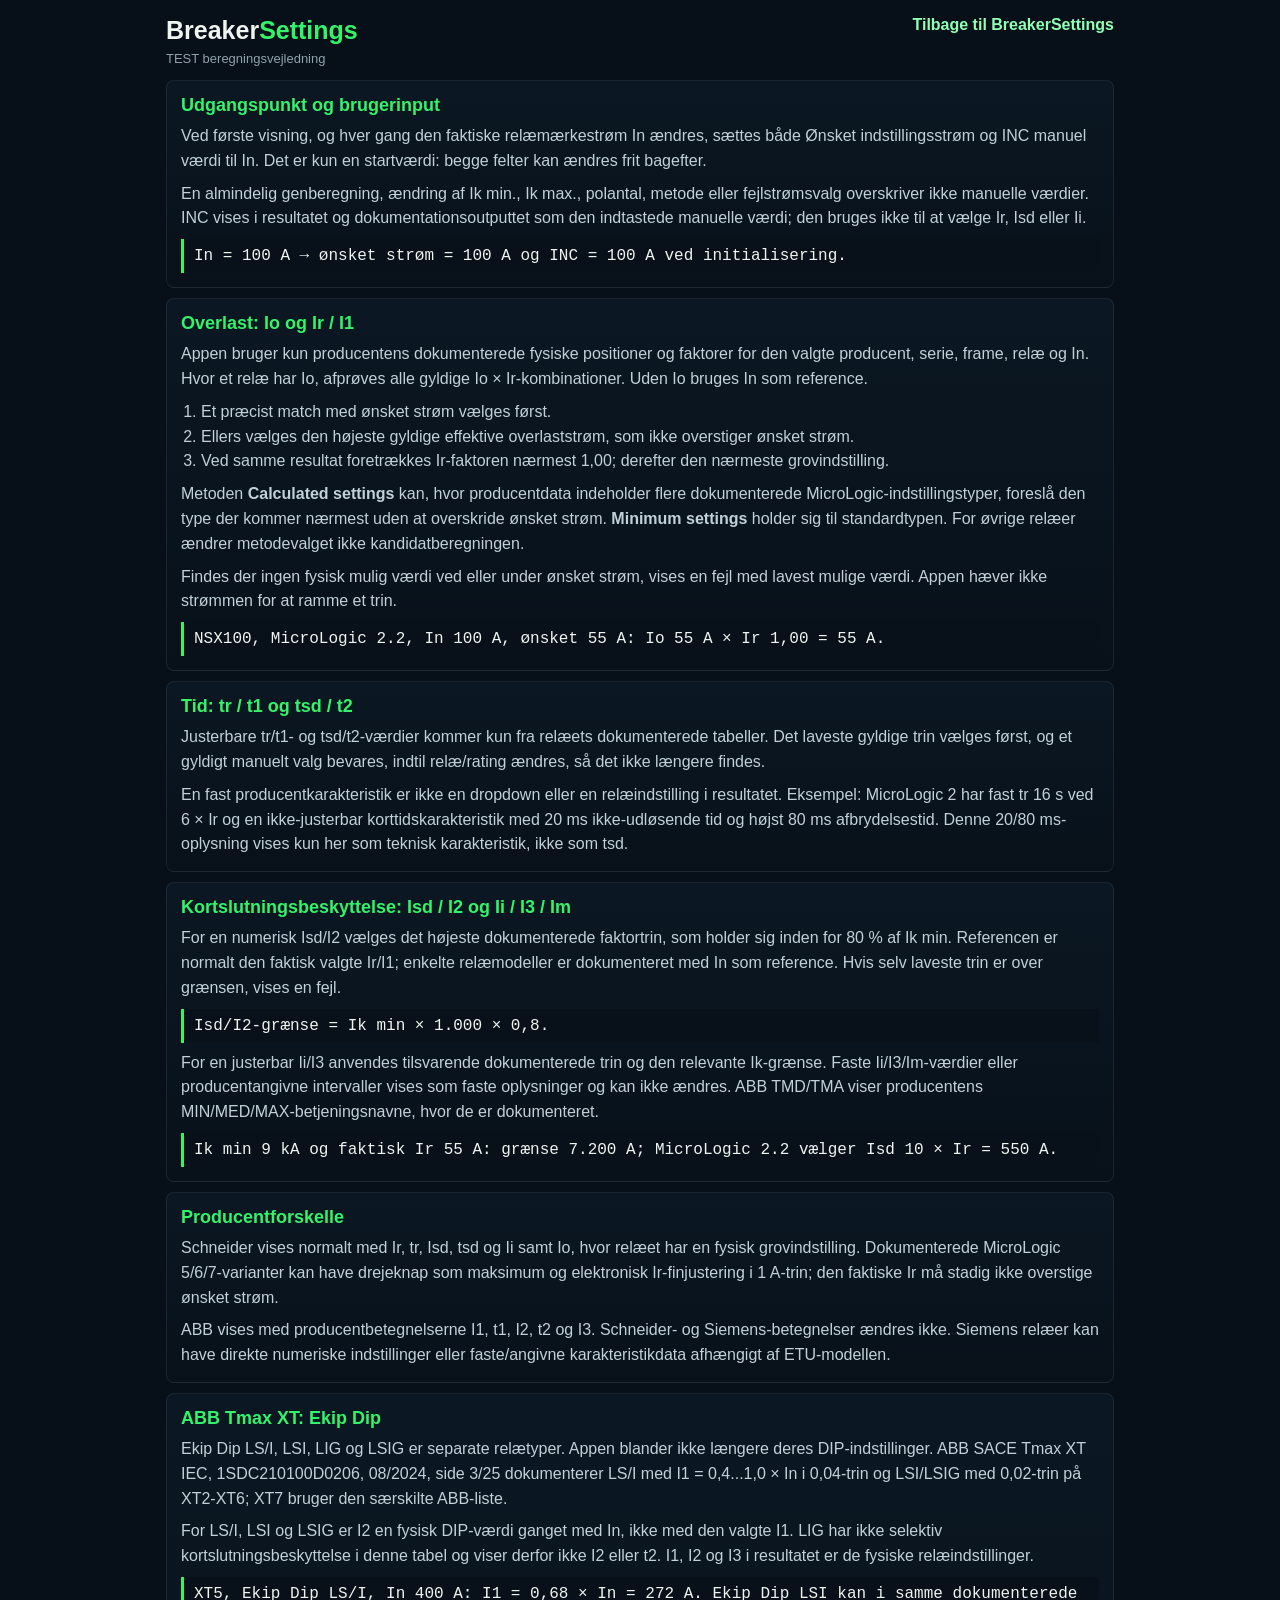
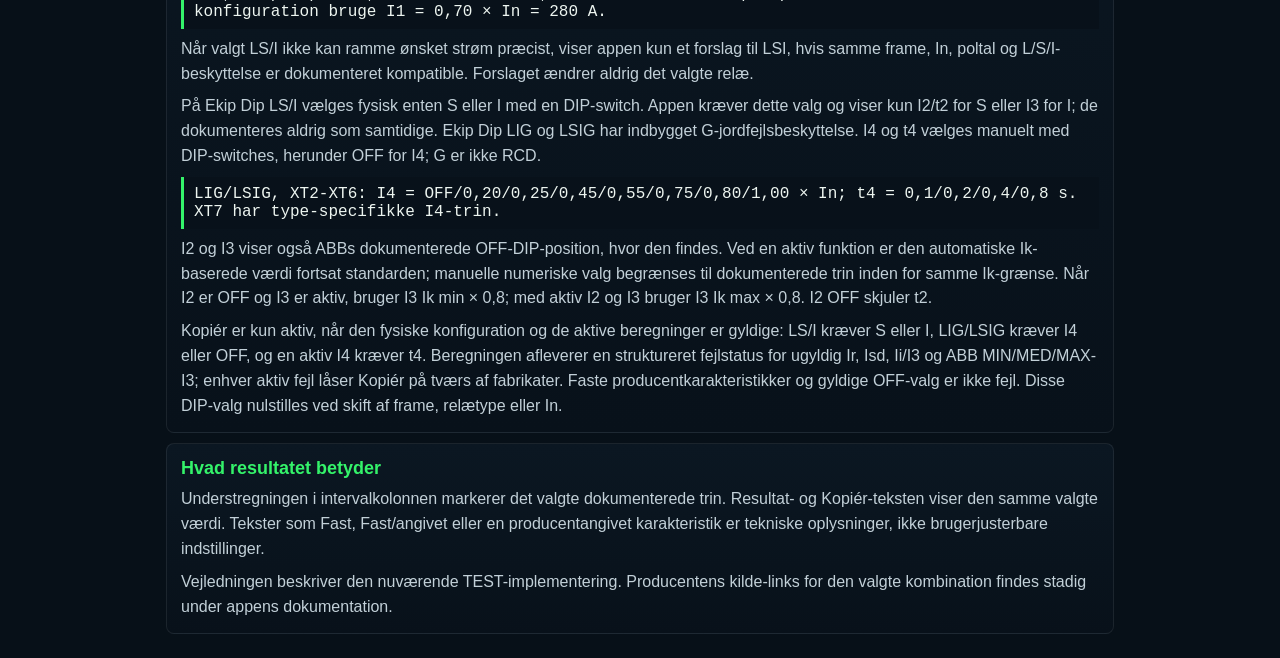
<file: calculation-guide-test.html>
<!doctype html>
<html lang="da">
  <head>
    <meta charset="utf-8" />
    <meta name="viewport" content="width=device-width,initial-scale=1" />
    <title>BreakerSettings TEST beregningsvejledning</title>
    <link rel="stylesheet" href="style.css" />
    <style>
      body { min-height: 100vh; color: #edf5f0; }
      .guide-shell { max-width: 980px; margin: 0 auto; padding: 16px; }
      .guide-top { display: flex; justify-content: space-between; gap: 12px; align-items: flex-start; margin-bottom: 14px; }
      .guide-top h1 { margin: 0; }
      .guide-top p { margin: 6px 0 0; }
      .back-link { color: #92ffb4; text-decoration: none; font-weight: 900; white-space: nowrap; }
      .guide-list { display: grid; gap: 10px; }
      .guide-section { background: linear-gradient(180deg, #0b1722, #08111a); border: 1px solid rgba(255,255,255,.08); border-radius: 8px; padding: 14px; }
      .guide-section h2 { margin: 0; color: #34f36a; font-size: 18px; }
      .guide-section h3 { margin: 14px 0 4px; color: #bceecb; font-size: 15px; }
      .guide-section p, .guide-section li { color: #c2d0d8; line-height: 1.55; }
      .guide-section p { margin: 8px 0 0; }
      .guide-section ul, .guide-section ol { margin: 8px 0 0; padding-left: 20px; }
      .formula { display: block; margin-top: 8px; padding: 8px 10px; border-left: 3px solid #34f36a; background: #08111a; color: #edf5f0; font-family: Consolas, monospace; overflow-wrap: anywhere; }
      @media (max-width: 640px) { .guide-shell { padding: 12px; } .guide-top { display: block; } .back-link { display: inline-block; margin-top: 10px; } }
    </style>
  </head>
  <body>
    <main class="guide-shell">
      <header class="guide-top">
        <div><h1>Breaker<span>Settings</span></h1><p class="subtitle">TEST beregningsvejledning</p></div>
        <a class="back-link" href="test.html">Tilbage til BreakerSettings</a>
      </header>
      <section class="guide-list" aria-label="Beregningsvejledning">
        <article class="guide-section">
          <h2>Udgangspunkt og brugerinput</h2>
          <p>Ved første visning, og hver gang den faktiske relæmærkestrøm In ændres, sættes både Ønsket indstillingsstrøm og INC manuel værdi til In. Det er kun en startværdi: begge felter kan ændres frit bagefter.</p>
          <p>En almindelig genberegning, ændring af Ik min., Ik max., polantal, metode eller fejlstrømsvalg overskriver ikke manuelle værdier. INC vises i resultatet og dokumentationsoutputtet som den indtastede manuelle værdi; den bruges ikke til at vælge Ir, Isd eller Ii.</p>
          <span class="formula">In = 100 A &rarr; ønsket strøm = 100 A og INC = 100 A ved initialisering.</span>
        </article>
        <article class="guide-section">
          <h2>Overlast: Io og Ir / I1</h2>
          <p>Appen bruger kun producentens dokumenterede fysiske positioner og faktorer for den valgte producent, serie, frame, relæ og In. Hvor et relæ har Io, afprøves alle gyldige Io &times; Ir-kombinationer. Uden Io bruges In som reference.</p>
          <ol>
            <li>Et præcist match med ønsket strøm vælges først.</li>
            <li>Ellers vælges den højeste gyldige effektive overlaststrøm, som ikke overstiger ønsket strøm.</li>
            <li>Ved samme resultat foretrækkes Ir-faktoren nærmest 1,00; derefter den nærmeste grovindstilling.</li>
          </ol>
          <p>Metoden <strong>Calculated settings</strong> kan, hvor producentdata indeholder flere dokumenterede MicroLogic-indstillingstyper, foreslå den type der kommer nærmest uden at overskride ønsket strøm. <strong>Minimum settings</strong> holder sig til standardtypen. For øvrige relæer ændrer metodevalget ikke kandidatberegningen.</p>
          <p>Findes der ingen fysisk mulig værdi ved eller under ønsket strøm, vises en fejl med lavest mulige værdi. Appen hæver ikke strømmen for at ramme et trin.</p>
          <span class="formula">NSX100, MicroLogic 2.2, In 100 A, ønsket 55 A: Io 55 A &times; Ir 1,00 = 55 A.</span>
        </article>
        <article class="guide-section">
          <h2>Tid: tr / t1 og tsd / t2</h2>
          <p>Justerbare tr/t1- og tsd/t2-værdier kommer kun fra relæets dokumenterede tabeller. Det laveste gyldige trin vælges først, og et gyldigt manuelt valg bevares, indtil relæ/rating ændres, så det ikke længere findes.</p>
          <p>En fast producentkarakteristik er ikke en dropdown eller en relæindstilling i resultatet. Eksempel: MicroLogic 2 har fast tr 16 s ved 6 &times; Ir og en ikke-justerbar korttidskarakteristik med 20 ms ikke-udløsende tid og højst 80 ms afbrydelsestid. Denne 20/80 ms-oplysning vises kun her som teknisk karakteristik, ikke som tsd.</p>
        </article>
        <article class="guide-section">
          <h2>Kortslutningsbeskyttelse: Isd / I2 og Ii / I3 / Im</h2>
          <p>For en numerisk Isd/I2 vælges det højeste dokumenterede faktortrin, som holder sig inden for 80 % af Ik min. Referencen er normalt den faktisk valgte Ir/I1; enkelte relæmodeller er dokumenteret med In som reference. Hvis selv laveste trin er over grænsen, vises en fejl.</p>
          <span class="formula">Isd/I2-grænse = Ik min &times; 1.000 &times; 0,8.</span>
          <p>For en justerbar Ii/I3 anvendes tilsvarende dokumenterede trin og den relevante Ik-grænse. Faste Ii/I3/Im-værdier eller producentangivne intervaller vises som faste oplysninger og kan ikke ændres. ABB TMD/TMA viser producentens MIN/MED/MAX-betjeningsnavne, hvor de er dokumenteret.</p>
          <span class="formula">Ik min 9 kA og faktisk Ir 55 A: grænse 7.200 A; MicroLogic 2.2 vælger Isd 10 &times; Ir = 550 A.</span>
        </article>
        <article class="guide-section">
          <h2>Producentforskelle</h2>
          <p>Schneider vises normalt med Ir, tr, Isd, tsd og Ii samt Io, hvor relæet har en fysisk grovindstilling. Dokumenterede MicroLogic 5/6/7-varianter kan have drejeknap som maksimum og elektronisk Ir-finjustering i 1 A-trin; den faktiske Ir må stadig ikke overstige ønsket strøm.</p>
          <p>ABB vises med producentbetegnelserne I1, t1, I2, t2 og I3. Schneider- og Siemens-betegnelser ændres ikke. Siemens relæer kan have direkte numeriske indstillinger eller faste/angivne karakteristikdata afhængigt af ETU-modellen.</p>
        </article>
        <article class="guide-section">
          <h2>ABB Tmax XT: Ekip Dip</h2>
          <p>Ekip Dip LS/I, LSI, LIG og LSIG er separate relætyper. Appen blander ikke længere deres DIP-indstillinger. ABB SACE Tmax XT IEC, 1SDC210100D0206, 08/2024, side 3/25 dokumenterer LS/I med I1 = 0,4...1,0 &times; In i 0,04-trin og LSI/LSIG med 0,02-trin på XT2-XT6; XT7 bruger den særskilte ABB-liste.</p>
          <p>For LS/I, LSI og LSIG er I2 en fysisk DIP-værdi ganget med In, ikke med den valgte I1. LIG har ikke selektiv kortslutningsbeskyttelse i denne tabel og viser derfor ikke I2 eller t2. I1, I2 og I3 i resultatet er de fysiske relæindstillinger.</p>
          <span class="formula">XT5, Ekip Dip LS/I, In 400 A: I1 = 0,68 &times; In = 272 A. Ekip Dip LSI kan i samme dokumenterede konfiguration bruge I1 = 0,70 &times; In = 280 A.</span>
          <p>Når valgt LS/I ikke kan ramme ønsket strøm præcist, viser appen kun et forslag til LSI, hvis samme frame, In, poltal og L/S/I-beskyttelse er dokumenteret kompatible. Forslaget ændrer aldrig det valgte relæ.</p>
          <p>På Ekip Dip LS/I vælges fysisk enten S eller I med en DIP-switch. Appen kræver dette valg og viser kun I2/t2 for S eller I3 for I; de dokumenteres aldrig som samtidige. Ekip Dip LIG og LSIG har indbygget G-jordfejlsbeskyttelse. I4 og t4 vælges manuelt med DIP-switches, herunder OFF for I4; G er ikke RCD.</p>
          <span class="formula">LIG/LSIG, XT2-XT6: I4 = OFF/0,20/0,25/0,45/0,55/0,75/0,80/1,00 &times; In; t4 = 0,1/0,2/0,4/0,8 s. XT7 har type-specifikke I4-trin.</span>
          <p>I2 og I3 viser også ABBs dokumenterede OFF-DIP-position, hvor den findes. Ved en aktiv funktion er den automatiske Ik-baserede værdi fortsat standarden; manuelle numeriske valg begrænses til dokumenterede trin inden for samme Ik-grænse. Når I2 er OFF og I3 er aktiv, bruger I3 Ik min × 0,8; med aktiv I2 og I3 bruger I3 Ik max × 0,8. I2 OFF skjuler t2.</p>
          <p>Kopiér er kun aktiv, når den fysiske konfiguration og de aktive beregninger er gyldige: LS/I kræver S eller I, LIG/LSIG kræver I4 eller OFF, og en aktiv I4 kræver t4. Beregningen afleverer en struktureret fejlstatus for ugyldig Ir, Isd, Ii/I3 og ABB MIN/MED/MAX-I3; enhver aktiv fejl låser Kopiér på tværs af fabrikater. Faste producentkarakteristikker og gyldige OFF-valg er ikke fejl. Disse DIP-valg nulstilles ved skift af frame, relætype eller In.</p>
        </article>
        <article class="guide-section">
          <h2>Hvad resultatet betyder</h2>
          <p>Understregningen i intervalkolonnen markerer det valgte dokumenterede trin. Resultat- og Kopiér-teksten viser den samme valgte værdi. Tekster som Fast, Fast/angivet eller en producentangivet karakteristik er tekniske oplysninger, ikke brugerjusterbare indstillinger.</p>
          <p>Vejledningen beskriver den nuværende TEST-implementering. Producentens kilde-links for den valgte kombination findes stadig under appens dokumentation.</p>
        </article>
      </section>
    </main>
  </body>
</html>
</file>
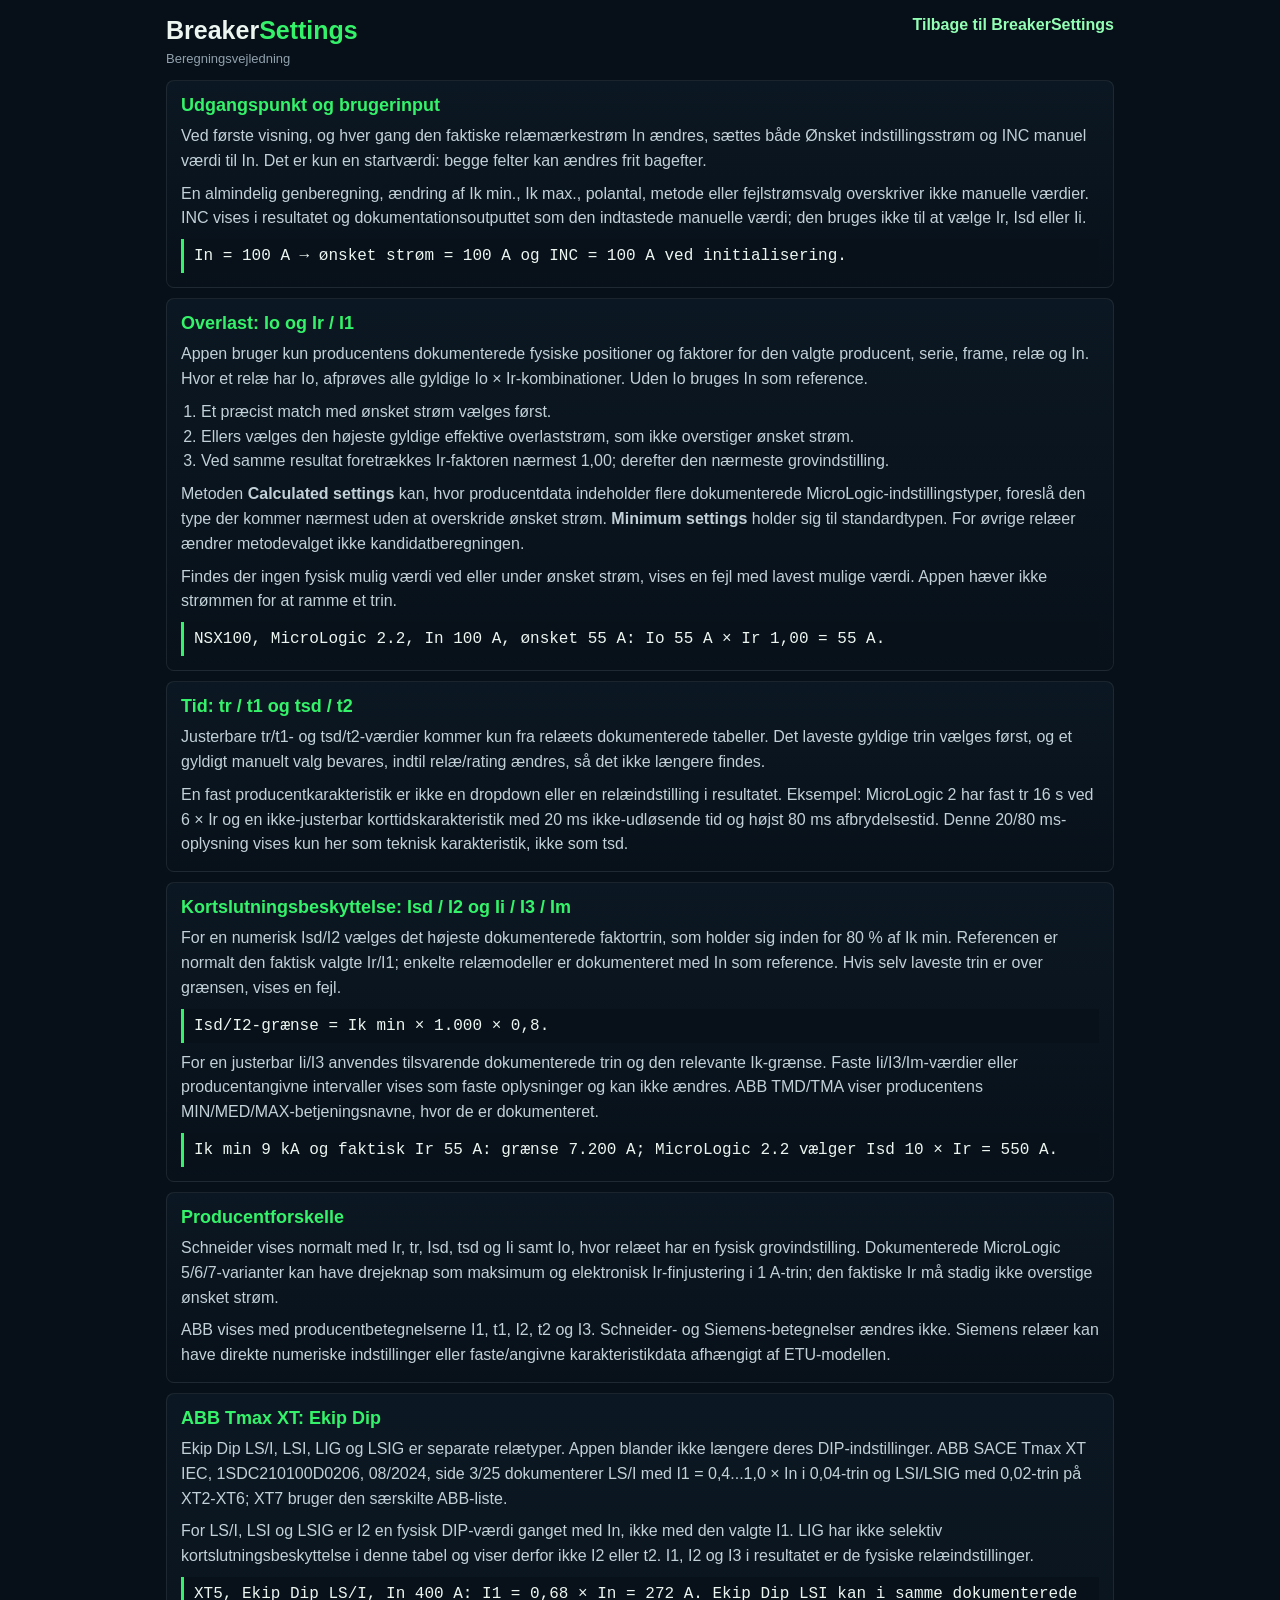
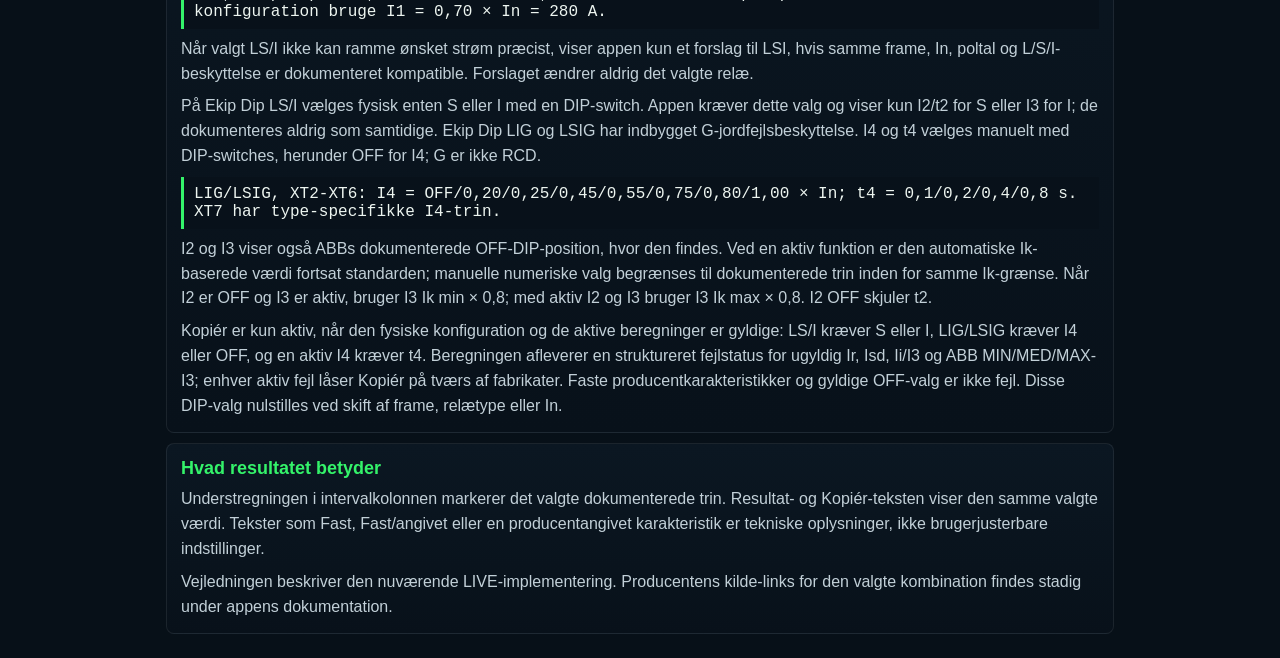
<file: calculation-guide.html>
<!doctype html>
<html lang="da">
  <head>
    <meta charset="utf-8" />
    <meta name="viewport" content="width=device-width,initial-scale=1" />
    <title>BreakerSettings Beregningsvejledning</title>
    <link rel="stylesheet" href="style.css" />
    <style>
      body { min-height: 100vh; color: #edf5f0; }
      .guide-shell { max-width: 980px; margin: 0 auto; padding: 16px; }
      .guide-top { display: flex; justify-content: space-between; gap: 12px; align-items: flex-start; margin-bottom: 14px; }
      .guide-top h1 { margin: 0; }
      .guide-top p { margin: 6px 0 0; }
      .back-link { color: #92ffb4; text-decoration: none; font-weight: 900; white-space: nowrap; }
      .guide-list { display: grid; gap: 10px; }
      .guide-section { background: linear-gradient(180deg, #0b1722, #08111a); border: 1px solid rgba(255,255,255,.08); border-radius: 8px; padding: 14px; }
      .guide-section h2 { margin: 0; color: #34f36a; font-size: 18px; }
      .guide-section h3 { margin: 14px 0 4px; color: #bceecb; font-size: 15px; }
      .guide-section p, .guide-section li { color: #c2d0d8; line-height: 1.55; }
      .guide-section p { margin: 8px 0 0; }
      .guide-section ul, .guide-section ol { margin: 8px 0 0; padding-left: 20px; }
      .formula { display: block; margin-top: 8px; padding: 8px 10px; border-left: 3px solid #34f36a; background: #08111a; color: #edf5f0; font-family: Consolas, monospace; overflow-wrap: anywhere; }
      @media (max-width: 640px) { .guide-shell { padding: 12px; } .guide-top { display: block; } .back-link { display: inline-block; margin-top: 10px; } }
    </style>
  </head>
  <body>
    <main class="guide-shell">
      <header class="guide-top">
        <div><h1>Breaker<span>Settings</span></h1><p class="subtitle">Beregningsvejledning</p></div>
        <a class="back-link" href="index.html">Tilbage til BreakerSettings</a>
      </header>
      <section class="guide-list" aria-label="Beregningsvejledning">
        <article class="guide-section">
          <h2>Udgangspunkt og brugerinput</h2>
          <p>Ved første visning, og hver gang den faktiske relæmærkestrøm In ændres, sættes både Ønsket indstillingsstrøm og INC manuel værdi til In. Det er kun en startværdi: begge felter kan ændres frit bagefter.</p>
          <p>En almindelig genberegning, ændring af Ik min., Ik max., polantal, metode eller fejlstrømsvalg overskriver ikke manuelle værdier. INC vises i resultatet og dokumentationsoutputtet som den indtastede manuelle værdi; den bruges ikke til at vælge Ir, Isd eller Ii.</p>
          <span class="formula">In = 100 A &rarr; ønsket strøm = 100 A og INC = 100 A ved initialisering.</span>
        </article>
        <article class="guide-section">
          <h2>Overlast: Io og Ir / I1</h2>
          <p>Appen bruger kun producentens dokumenterede fysiske positioner og faktorer for den valgte producent, serie, frame, relæ og In. Hvor et relæ har Io, afprøves alle gyldige Io &times; Ir-kombinationer. Uden Io bruges In som reference.</p>
          <ol>
            <li>Et præcist match med ønsket strøm vælges først.</li>
            <li>Ellers vælges den højeste gyldige effektive overlaststrøm, som ikke overstiger ønsket strøm.</li>
            <li>Ved samme resultat foretrækkes Ir-faktoren nærmest 1,00; derefter den nærmeste grovindstilling.</li>
          </ol>
          <p>Metoden <strong>Calculated settings</strong> kan, hvor producentdata indeholder flere dokumenterede MicroLogic-indstillingstyper, foreslå den type der kommer nærmest uden at overskride ønsket strøm. <strong>Minimum settings</strong> holder sig til standardtypen. For øvrige relæer ændrer metodevalget ikke kandidatberegningen.</p>
          <p>Findes der ingen fysisk mulig værdi ved eller under ønsket strøm, vises en fejl med lavest mulige værdi. Appen hæver ikke strømmen for at ramme et trin.</p>
          <span class="formula">NSX100, MicroLogic 2.2, In 100 A, ønsket 55 A: Io 55 A &times; Ir 1,00 = 55 A.</span>
        </article>
        <article class="guide-section">
          <h2>Tid: tr / t1 og tsd / t2</h2>
          <p>Justerbare tr/t1- og tsd/t2-værdier kommer kun fra relæets dokumenterede tabeller. Det laveste gyldige trin vælges først, og et gyldigt manuelt valg bevares, indtil relæ/rating ændres, så det ikke længere findes.</p>
          <p>En fast producentkarakteristik er ikke en dropdown eller en relæindstilling i resultatet. Eksempel: MicroLogic 2 har fast tr 16 s ved 6 &times; Ir og en ikke-justerbar korttidskarakteristik med 20 ms ikke-udløsende tid og højst 80 ms afbrydelsestid. Denne 20/80 ms-oplysning vises kun her som teknisk karakteristik, ikke som tsd.</p>
        </article>
        <article class="guide-section">
          <h2>Kortslutningsbeskyttelse: Isd / I2 og Ii / I3 / Im</h2>
          <p>For en numerisk Isd/I2 vælges det højeste dokumenterede faktortrin, som holder sig inden for 80 % af Ik min. Referencen er normalt den faktisk valgte Ir/I1; enkelte relæmodeller er dokumenteret med In som reference. Hvis selv laveste trin er over grænsen, vises en fejl.</p>
          <span class="formula">Isd/I2-grænse = Ik min &times; 1.000 &times; 0,8.</span>
          <p>For en justerbar Ii/I3 anvendes tilsvarende dokumenterede trin og den relevante Ik-grænse. Faste Ii/I3/Im-værdier eller producentangivne intervaller vises som faste oplysninger og kan ikke ændres. ABB TMD/TMA viser producentens MIN/MED/MAX-betjeningsnavne, hvor de er dokumenteret.</p>
          <span class="formula">Ik min 9 kA og faktisk Ir 55 A: grænse 7.200 A; MicroLogic 2.2 vælger Isd 10 &times; Ir = 550 A.</span>
        </article>
        <article class="guide-section">
          <h2>Producentforskelle</h2>
          <p>Schneider vises normalt med Ir, tr, Isd, tsd og Ii samt Io, hvor relæet har en fysisk grovindstilling. Dokumenterede MicroLogic 5/6/7-varianter kan have drejeknap som maksimum og elektronisk Ir-finjustering i 1 A-trin; den faktiske Ir må stadig ikke overstige ønsket strøm.</p>
          <p>ABB vises med producentbetegnelserne I1, t1, I2, t2 og I3. Schneider- og Siemens-betegnelser ændres ikke. Siemens relæer kan have direkte numeriske indstillinger eller faste/angivne karakteristikdata afhængigt af ETU-modellen.</p>
        </article>
        <article class="guide-section">
          <h2>ABB Tmax XT: Ekip Dip</h2>
          <p>Ekip Dip LS/I, LSI, LIG og LSIG er separate relætyper. Appen blander ikke længere deres DIP-indstillinger. ABB SACE Tmax XT IEC, 1SDC210100D0206, 08/2024, side 3/25 dokumenterer LS/I med I1 = 0,4...1,0 &times; In i 0,04-trin og LSI/LSIG med 0,02-trin på XT2-XT6; XT7 bruger den særskilte ABB-liste.</p>
          <p>For LS/I, LSI og LSIG er I2 en fysisk DIP-værdi ganget med In, ikke med den valgte I1. LIG har ikke selektiv kortslutningsbeskyttelse i denne tabel og viser derfor ikke I2 eller t2. I1, I2 og I3 i resultatet er de fysiske relæindstillinger.</p>
          <span class="formula">XT5, Ekip Dip LS/I, In 400 A: I1 = 0,68 &times; In = 272 A. Ekip Dip LSI kan i samme dokumenterede konfiguration bruge I1 = 0,70 &times; In = 280 A.</span>
          <p>Når valgt LS/I ikke kan ramme ønsket strøm præcist, viser appen kun et forslag til LSI, hvis samme frame, In, poltal og L/S/I-beskyttelse er dokumenteret kompatible. Forslaget ændrer aldrig det valgte relæ.</p>
          <p>På Ekip Dip LS/I vælges fysisk enten S eller I med en DIP-switch. Appen kræver dette valg og viser kun I2/t2 for S eller I3 for I; de dokumenteres aldrig som samtidige. Ekip Dip LIG og LSIG har indbygget G-jordfejlsbeskyttelse. I4 og t4 vælges manuelt med DIP-switches, herunder OFF for I4; G er ikke RCD.</p>
          <span class="formula">LIG/LSIG, XT2-XT6: I4 = OFF/0,20/0,25/0,45/0,55/0,75/0,80/1,00 &times; In; t4 = 0,1/0,2/0,4/0,8 s. XT7 har type-specifikke I4-trin.</span>
          <p>I2 og I3 viser også ABBs dokumenterede OFF-DIP-position, hvor den findes. Ved en aktiv funktion er den automatiske Ik-baserede værdi fortsat standarden; manuelle numeriske valg begrænses til dokumenterede trin inden for samme Ik-grænse. Når I2 er OFF og I3 er aktiv, bruger I3 Ik min × 0,8; med aktiv I2 og I3 bruger I3 Ik max × 0,8. I2 OFF skjuler t2.</p>
          <p>Kopiér er kun aktiv, når den fysiske konfiguration og de aktive beregninger er gyldige: LS/I kræver S eller I, LIG/LSIG kræver I4 eller OFF, og en aktiv I4 kræver t4. Beregningen afleverer en struktureret fejlstatus for ugyldig Ir, Isd, Ii/I3 og ABB MIN/MED/MAX-I3; enhver aktiv fejl låser Kopiér på tværs af fabrikater. Faste producentkarakteristikker og gyldige OFF-valg er ikke fejl. Disse DIP-valg nulstilles ved skift af frame, relætype eller In.</p>
        </article>
        <article class="guide-section">
          <h2>Hvad resultatet betyder</h2>
          <p>Understregningen i intervalkolonnen markerer det valgte dokumenterede trin. Resultat- og Kopiér-teksten viser den samme valgte værdi. Tekster som Fast, Fast/angivet eller en producentangivet karakteristik er tekniske oplysninger, ikke brugerjusterbare indstillinger.</p>
          <p>Vejledningen beskriver den nuværende LIVE-implementering. Producentens kilde-links for den valgte kombination findes stadig under appens dokumentation.</p>
        </article>
      </section>
    </main>
  </body>
</html>
</file>
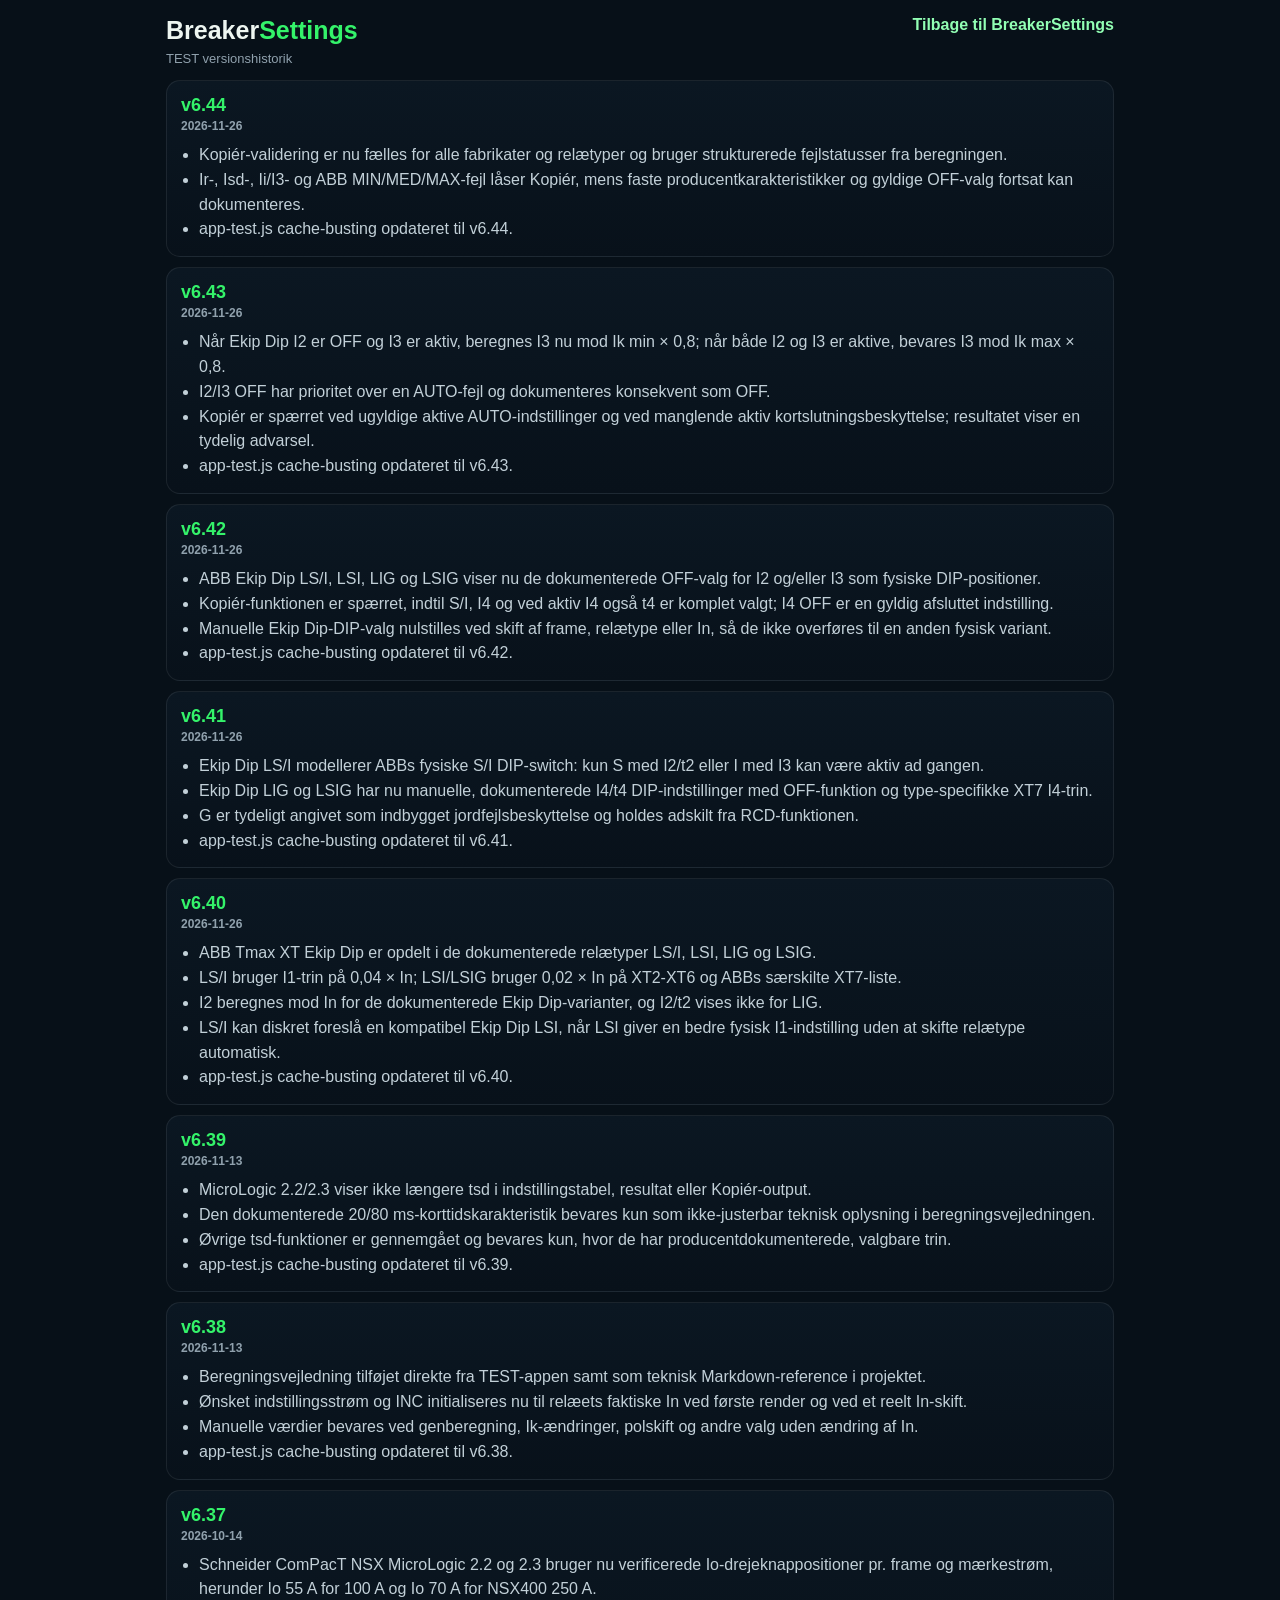
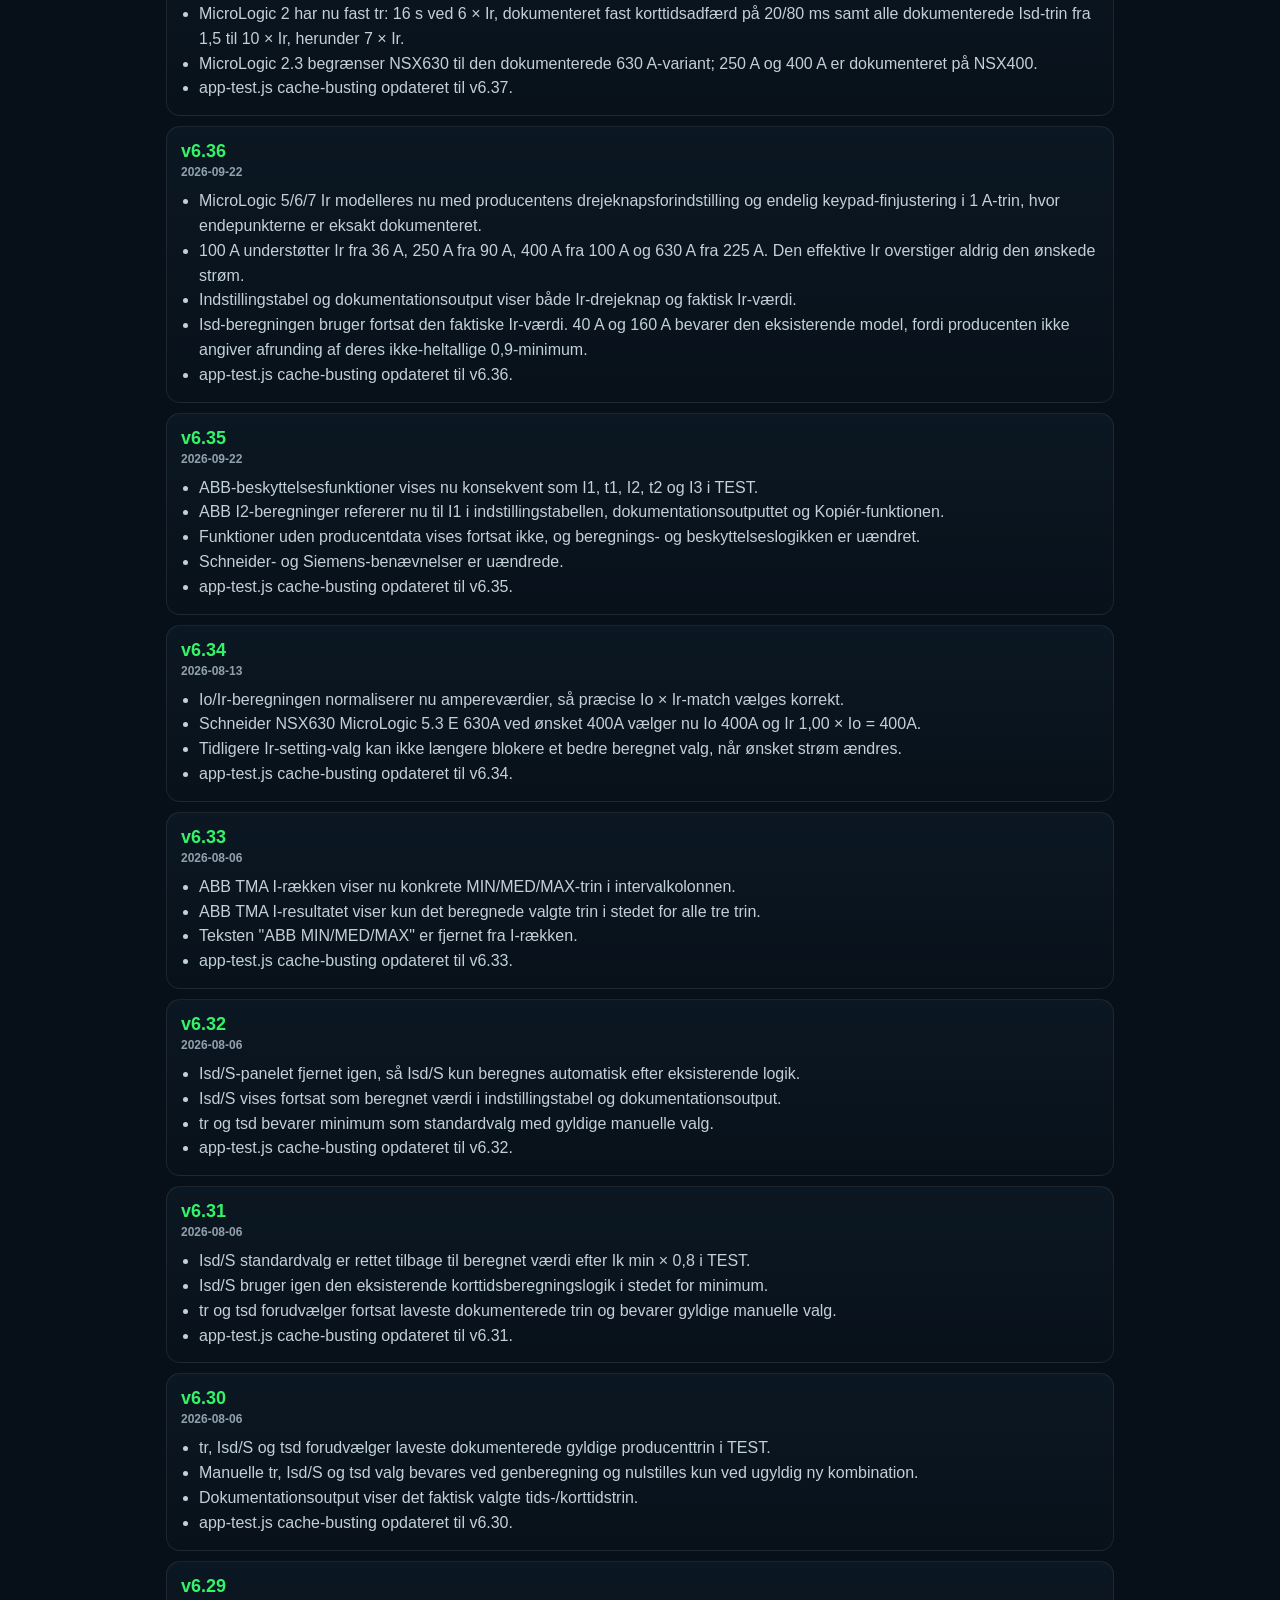
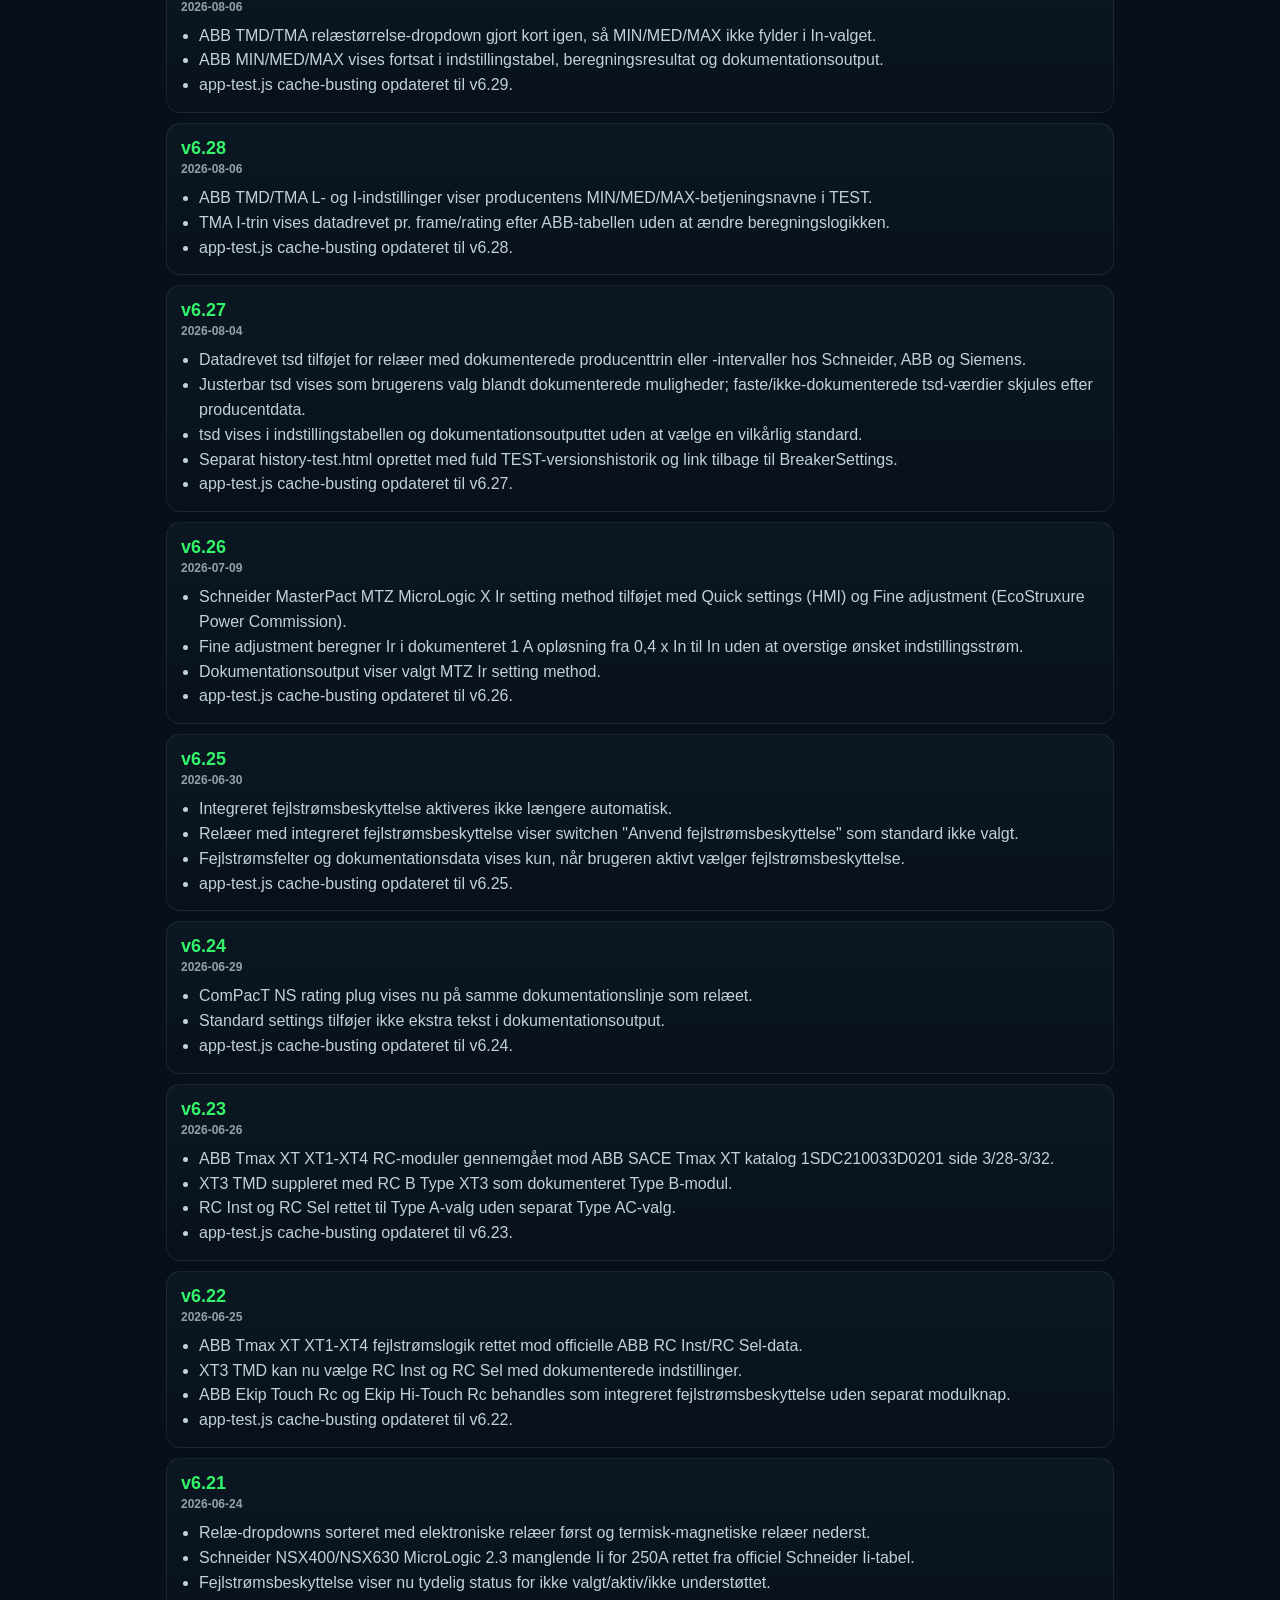
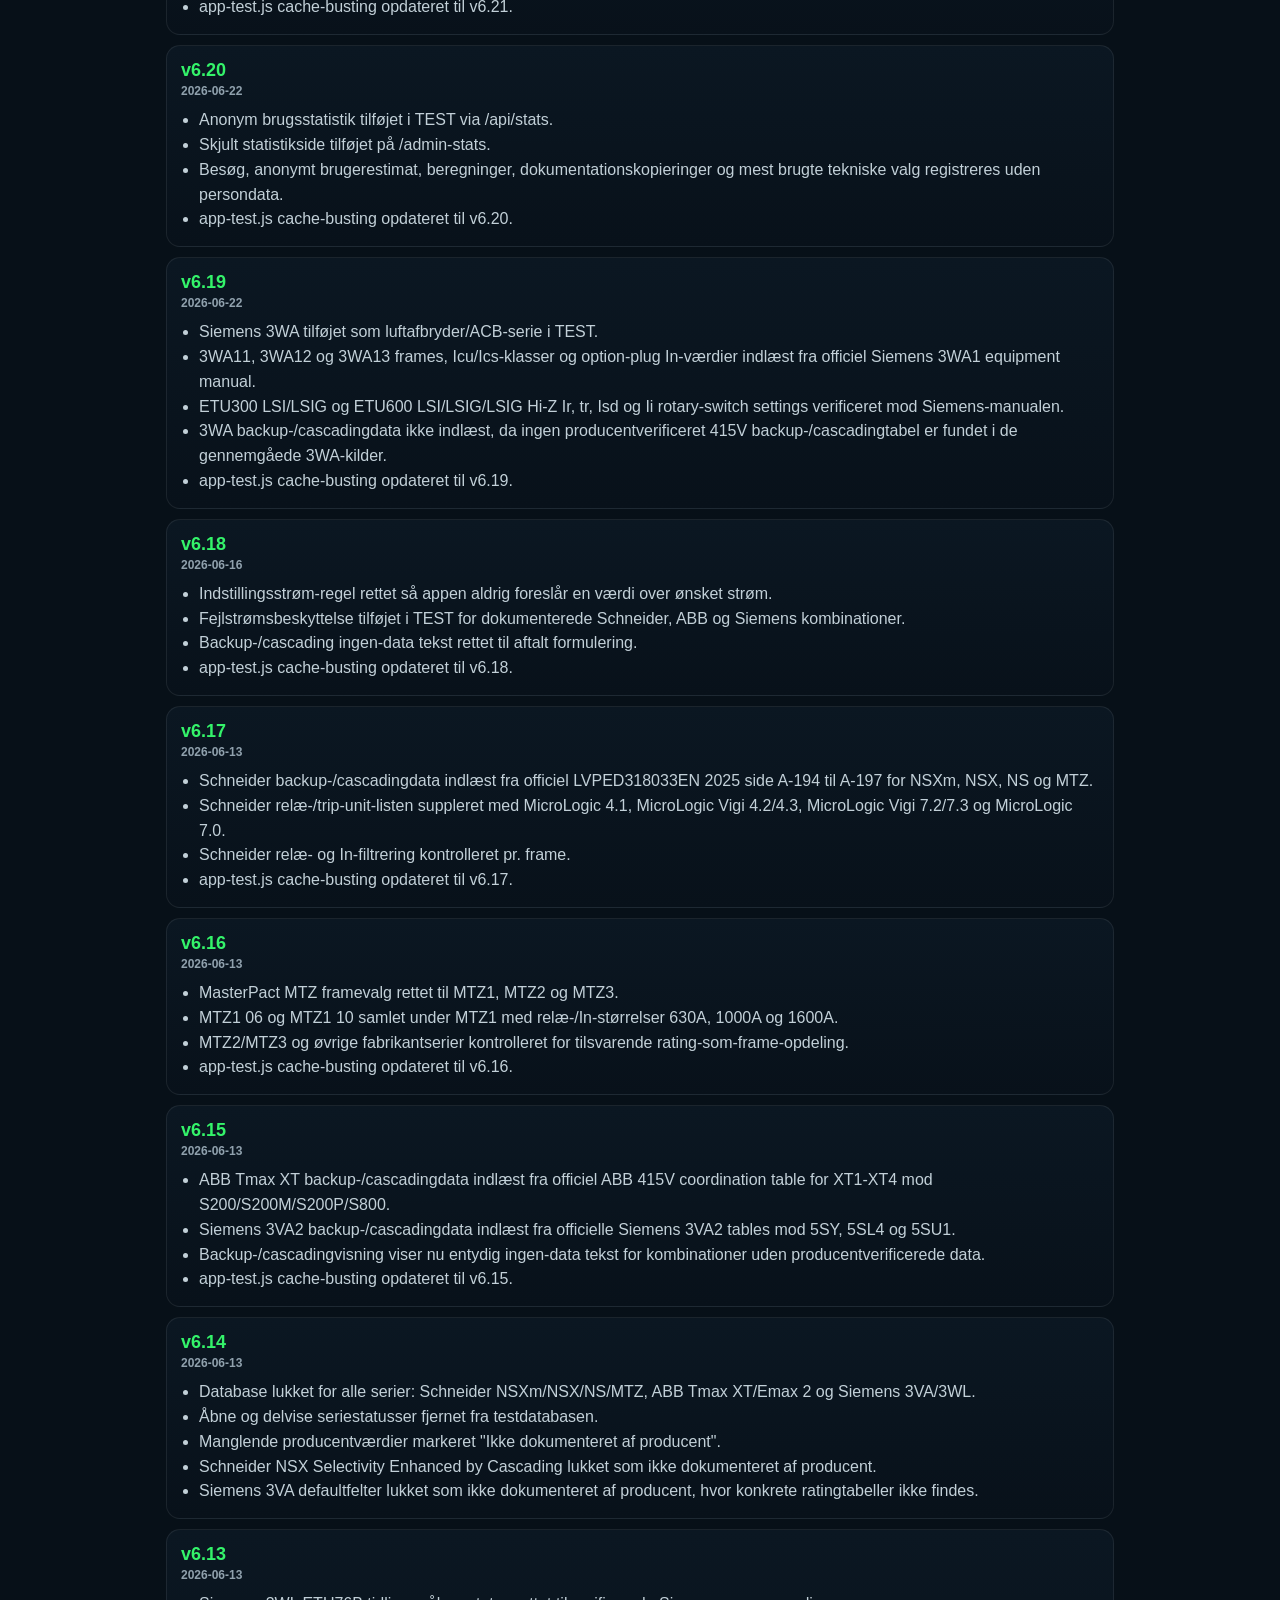
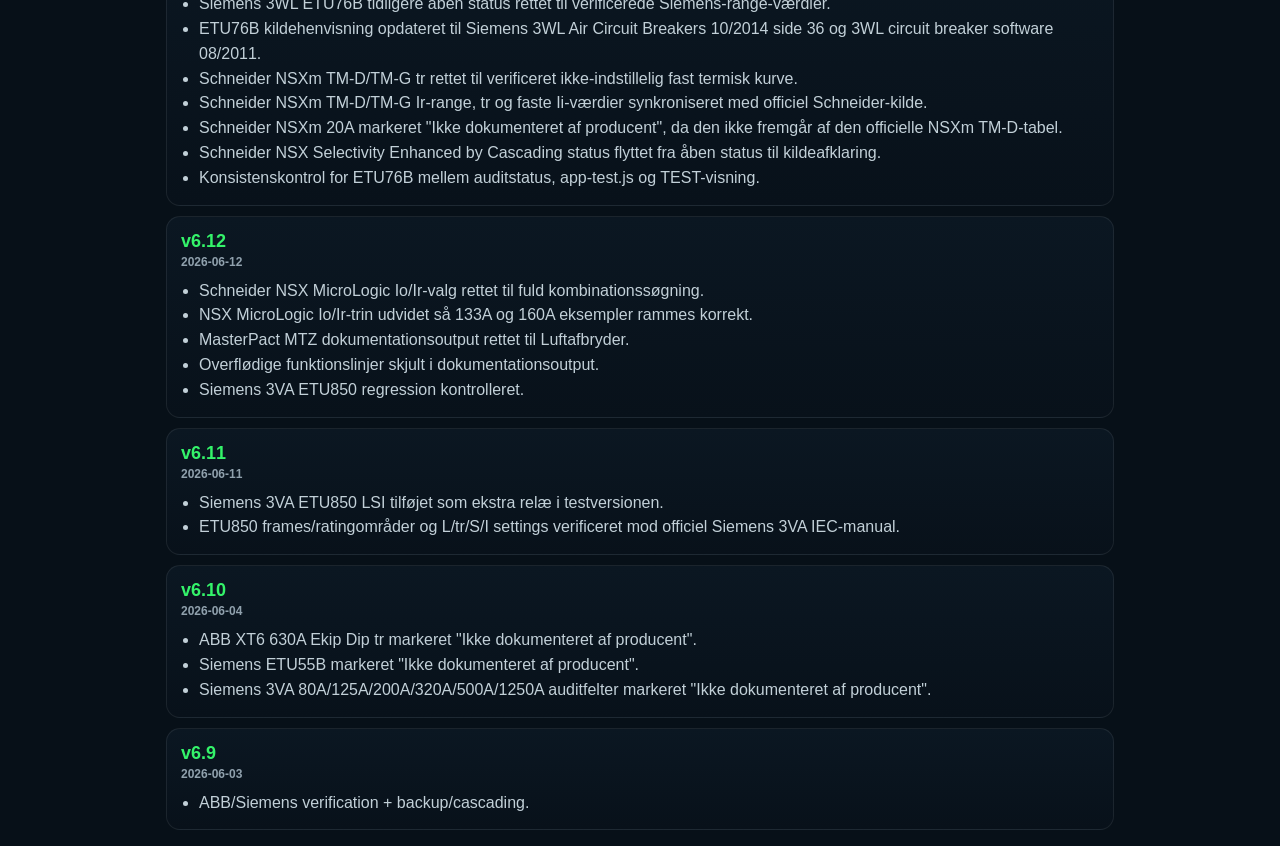
<file: history-test.html>
<!doctype html>
<html lang="da">
  <head>
    <meta charset="utf-8" />
    <meta name="viewport" content="width=device-width,initial-scale=1" />
    <title>BreakerSettings TEST versionshistorik</title>
    <link rel="stylesheet" href="style.css" />
    <style>
      body {
        min-height: 100vh;
        color: #edf5f0;
      }
      .history-shell {
        max-width: 980px;
        margin: 0 auto;
        padding: 16px;
      }
      .history-top {
        display: flex;
        justify-content: space-between;
        gap: 12px;
        align-items: flex-start;
        margin-bottom: 14px;
      }
      .history-top h1 {
        margin: 0;
      }
      .history-top p {
        margin: 6px 0 0;
      }
      .back-link {
        color: #92ffb4;
        text-decoration: none;
        font-weight: 900;
        white-space: nowrap;
      }
      .history-list {
        display: grid;
        gap: 10px;
      }
      .history-entry {
        background: linear-gradient(180deg, #0b1722, #08111a);
        border: 1px solid rgba(255, 255, 255, 0.08);
        border-radius: 14px;
        padding: 14px;
      }
      .history-entry h2 {
        margin: 0;
        color: #34f36a;
        font-size: 18px;
      }
      .history-entry time {
        display: block;
        margin-top: 3px;
        color: #90a1ad;
        font-size: 12px;
        font-weight: 800;
      }
      .history-entry ul {
        margin: 10px 0 0;
        padding-left: 18px;
        color: #c2d0d8;
        line-height: 1.55;
      }
      @media (max-width: 640px) {
        .history-shell {
          padding: 12px;
        }
        .history-top {
          display: block;
        }
        .back-link {
          display: inline-block;
          margin-top: 10px;
        }
      }
    </style>
  </head>
  <body>
    <main class="history-shell">
      <header class="history-top">
        <div>
          <h1>Breaker<span>Settings</span></h1>
          <p class="subtitle">TEST versionshistorik</p>
        </div>
        <a class="back-link" href="test.html">Tilbage til BreakerSettings</a>
      </header>

      <section class="history-list" aria-label="Versionshistorik">
        <article class="history-entry">
          <h2>v6.44</h2>
          <time datetime="2026-11-26">2026-11-26</time>
          <ul>
            <li>Kopiér-validering er nu fælles for alle fabrikater og relætyper og bruger strukturerede fejlstatusser fra beregningen.</li>
            <li>Ir-, Isd-, Ii/I3- og ABB MIN/MED/MAX-fejl låser Kopiér, mens faste producentkarakteristikker og gyldige OFF-valg fortsat kan dokumenteres.</li>
            <li>app-test.js cache-busting opdateret til v6.44.</li>
          </ul>
        </article>

        <article class="history-entry">
          <h2>v6.43</h2>
          <time datetime="2026-11-26">2026-11-26</time>
          <ul>
            <li>Når Ekip Dip I2 er OFF og I3 er aktiv, beregnes I3 nu mod Ik min × 0,8; når både I2 og I3 er aktive, bevares I3 mod Ik max × 0,8.</li>
            <li>I2/I3 OFF har prioritet over en AUTO-fejl og dokumenteres konsekvent som OFF.</li>
            <li>Kopiér er spærret ved ugyldige aktive AUTO-indstillinger og ved manglende aktiv kortslutningsbeskyttelse; resultatet viser en tydelig advarsel.</li>
            <li>app-test.js cache-busting opdateret til v6.43.</li>
          </ul>
        </article>

        <article class="history-entry">
          <h2>v6.42</h2>
          <time datetime="2026-11-26">2026-11-26</time>
          <ul>
            <li>ABB Ekip Dip LS/I, LSI, LIG og LSIG viser nu de dokumenterede OFF-valg for I2 og/eller I3 som fysiske DIP-positioner.</li>
            <li>Kopiér-funktionen er spærret, indtil S/I, I4 og ved aktiv I4 også t4 er komplet valgt; I4 OFF er en gyldig afsluttet indstilling.</li>
            <li>Manuelle Ekip Dip-DIP-valg nulstilles ved skift af frame, relætype eller In, så de ikke overføres til en anden fysisk variant.</li>
            <li>app-test.js cache-busting opdateret til v6.42.</li>
          </ul>
        </article>

        <article class="history-entry">
          <h2>v6.41</h2>
          <time datetime="2026-11-26">2026-11-26</time>
          <ul>
            <li>Ekip Dip LS/I modellerer ABBs fysiske S/I DIP-switch: kun S med I2/t2 eller I med I3 kan være aktiv ad gangen.</li>
            <li>Ekip Dip LIG og LSIG har nu manuelle, dokumenterede I4/t4 DIP-indstillinger med OFF-funktion og type-specifikke XT7 I4-trin.</li>
            <li>G er tydeligt angivet som indbygget jordfejlsbeskyttelse og holdes adskilt fra RCD-funktionen.</li>
            <li>app-test.js cache-busting opdateret til v6.41.</li>
          </ul>
        </article>

        <article class="history-entry">
          <h2>v6.40</h2>
          <time datetime="2026-11-26">2026-11-26</time>
          <ul>
            <li>ABB Tmax XT Ekip Dip er opdelt i de dokumenterede relætyper LS/I, LSI, LIG og LSIG.</li>
            <li>LS/I bruger I1-trin på 0,04 × In; LSI/LSIG bruger 0,02 × In på XT2-XT6 og ABBs særskilte XT7-liste.</li>
            <li>I2 beregnes mod In for de dokumenterede Ekip Dip-varianter, og I2/t2 vises ikke for LIG.</li>
            <li>LS/I kan diskret foreslå en kompatibel Ekip Dip LSI, når LSI giver en bedre fysisk I1-indstilling uden at skifte relætype automatisk.</li>
            <li>app-test.js cache-busting opdateret til v6.40.</li>
          </ul>
        </article>

        <article class="history-entry">
          <h2>v6.39</h2>
          <time datetime="2026-11-13">2026-11-13</time>
          <ul>
            <li>MicroLogic 2.2/2.3 viser ikke længere tsd i indstillingstabel, resultat eller Kopiér-output.</li>
            <li>Den dokumenterede 20/80 ms-korttidskarakteristik bevares kun som ikke-justerbar teknisk oplysning i beregningsvejledningen.</li>
            <li>Øvrige tsd-funktioner er gennemgået og bevares kun, hvor de har producentdokumenterede, valgbare trin.</li>
            <li>app-test.js cache-busting opdateret til v6.39.</li>
          </ul>
        </article>

        <article class="history-entry">
          <h2>v6.38</h2>
          <time datetime="2026-11-13">2026-11-13</time>
          <ul>
            <li>Beregningsvejledning tilføjet direkte fra TEST-appen samt som teknisk Markdown-reference i projektet.</li>
            <li>Ønsket indstillingsstrøm og INC initialiseres nu til relæets faktiske In ved første render og ved et reelt In-skift.</li>
            <li>Manuelle værdier bevares ved genberegning, Ik-ændringer, polskift og andre valg uden ændring af In.</li>
            <li>app-test.js cache-busting opdateret til v6.38.</li>
          </ul>
        </article>

        <article class="history-entry">
          <h2>v6.37</h2>
          <time datetime="2026-10-14">2026-10-14</time>
          <ul>
            <li>Schneider ComPacT NSX MicroLogic 2.2 og 2.3 bruger nu verificerede Io-drejeknappositioner pr. frame og mærkestrøm, herunder Io 55 A for 100 A og Io 70 A for NSX400 250 A.</li>
            <li>MicroLogic 2 har nu fast tr: 16 s ved 6 × Ir, dokumenteret fast korttidsadfærd på 20/80 ms samt alle dokumenterede Isd-trin fra 1,5 til 10 × Ir, herunder 7 × Ir.</li>
            <li>MicroLogic 2.3 begrænser NSX630 til den dokumenterede 630 A-variant; 250 A og 400 A er dokumenteret på NSX400.</li>
            <li>app-test.js cache-busting opdateret til v6.37.</li>
          </ul>
        </article>

        <article class="history-entry">
          <h2>v6.36</h2>
          <time datetime="2026-09-22">2026-09-22</time>
          <ul>
            <li>MicroLogic 5/6/7 Ir modelleres nu med producentens drejeknapsforindstilling og endelig keypad-finjustering i 1 A-trin, hvor endepunkterne er eksakt dokumenteret.</li>
            <li>100 A understøtter Ir fra 36 A, 250 A fra 90 A, 400 A fra 100 A og 630 A fra 225 A. Den effektive Ir overstiger aldrig den ønskede strøm.</li>
            <li>Indstillingstabel og dokumentationsoutput viser både Ir-drejeknap og faktisk Ir-værdi.</li>
            <li>Isd-beregningen bruger fortsat den faktiske Ir-værdi. 40 A og 160 A bevarer den eksisterende model, fordi producenten ikke angiver afrunding af deres ikke-heltallige 0,9-minimum.</li>
            <li>app-test.js cache-busting opdateret til v6.36.</li>
          </ul>
        </article>

        <article class="history-entry">
          <h2>v6.35</h2>
          <time datetime="2026-09-22">2026-09-22</time>
          <ul>
            <li>ABB-beskyttelsesfunktioner vises nu konsekvent som I1, t1, I2, t2 og I3 i TEST.</li>
            <li>ABB I2-beregninger refererer nu til I1 i indstillingstabellen, dokumentationsoutputtet og Kopiér-funktionen.</li>
            <li>Funktioner uden producentdata vises fortsat ikke, og beregnings- og beskyttelseslogikken er uændret.</li>
            <li>Schneider- og Siemens-benævnelser er uændrede.</li>
            <li>app-test.js cache-busting opdateret til v6.35.</li>
          </ul>
        </article>

        <article class="history-entry">
          <h2>v6.34</h2>
          <time datetime="2026-08-13">2026-08-13</time>
          <ul>
            <li>Io/Ir-beregningen normaliserer nu ampereværdier, så præcise Io × Ir-match vælges korrekt.</li>
            <li>Schneider NSX630 MicroLogic 5.3 E 630A ved ønsket 400A vælger nu Io 400A og Ir 1,00 × Io = 400A.</li>
            <li>Tidligere Ir-setting-valg kan ikke længere blokere et bedre beregnet valg, når ønsket strøm ændres.</li>
            <li>app-test.js cache-busting opdateret til v6.34.</li>
          </ul>
        </article>

        <article class="history-entry">
          <h2>v6.33</h2>
          <time datetime="2026-08-06">2026-08-06</time>
          <ul>
            <li>ABB TMA I-rækken viser nu konkrete MIN/MED/MAX-trin i intervalkolonnen.</li>
            <li>ABB TMA I-resultatet viser kun det beregnede valgte trin i stedet for alle tre trin.</li>
            <li>Teksten "ABB MIN/MED/MAX" er fjernet fra I-rækken.</li>
            <li>app-test.js cache-busting opdateret til v6.33.</li>
          </ul>
        </article>

        <article class="history-entry">
          <h2>v6.32</h2>
          <time datetime="2026-08-06">2026-08-06</time>
          <ul>
            <li>Isd/S-panelet fjernet igen, så Isd/S kun beregnes automatisk efter eksisterende logik.</li>
            <li>Isd/S vises fortsat som beregnet værdi i indstillingstabel og dokumentationsoutput.</li>
            <li>tr og tsd bevarer minimum som standardvalg med gyldige manuelle valg.</li>
            <li>app-test.js cache-busting opdateret til v6.32.</li>
          </ul>
        </article>

        <article class="history-entry">
          <h2>v6.31</h2>
          <time datetime="2026-08-06">2026-08-06</time>
          <ul>
            <li>Isd/S standardvalg er rettet tilbage til beregnet værdi efter Ik min × 0,8 i TEST.</li>
            <li>Isd/S bruger igen den eksisterende korttidsberegningslogik i stedet for minimum.</li>
            <li>tr og tsd forudvælger fortsat laveste dokumenterede trin og bevarer gyldige manuelle valg.</li>
            <li>app-test.js cache-busting opdateret til v6.31.</li>
          </ul>
        </article>

        <article class="history-entry">
          <h2>v6.30</h2>
          <time datetime="2026-08-06">2026-08-06</time>
          <ul>
            <li>tr, Isd/S og tsd forudvælger laveste dokumenterede gyldige producenttrin i TEST.</li>
            <li>Manuelle tr, Isd/S og tsd valg bevares ved genberegning og nulstilles kun ved ugyldig ny kombination.</li>
            <li>Dokumentationsoutput viser det faktisk valgte tids-/korttidstrin.</li>
            <li>app-test.js cache-busting opdateret til v6.30.</li>
          </ul>
        </article>

        <article class="history-entry">
          <h2>v6.29</h2>
          <time datetime="2026-08-06">2026-08-06</time>
          <ul>
            <li>ABB TMD/TMA relæstørrelse-dropdown gjort kort igen, så MIN/MED/MAX ikke fylder i In-valget.</li>
            <li>ABB MIN/MED/MAX vises fortsat i indstillingstabel, beregningsresultat og dokumentationsoutput.</li>
            <li>app-test.js cache-busting opdateret til v6.29.</li>
          </ul>
        </article>

        <article class="history-entry">
          <h2>v6.28</h2>
          <time datetime="2026-08-06">2026-08-06</time>
          <ul>
            <li>ABB TMD/TMA L- og I-indstillinger viser producentens MIN/MED/MAX-betjeningsnavne i TEST.</li>
            <li>TMA I-trin vises datadrevet pr. frame/rating efter ABB-tabellen uden at ændre beregningslogikken.</li>
            <li>app-test.js cache-busting opdateret til v6.28.</li>
          </ul>
        </article>

        <article class="history-entry">
          <h2>v6.27</h2>
          <time datetime="2026-08-04">2026-08-04</time>
          <ul>
            <li>Datadrevet tsd tilføjet for relæer med dokumenterede producenttrin eller -intervaller hos Schneider, ABB og Siemens.</li>
            <li>Justerbar tsd vises som brugerens valg blandt dokumenterede muligheder; faste/ikke-dokumenterede tsd-værdier skjules efter producentdata.</li>
            <li>tsd vises i indstillingstabellen og dokumentationsoutputtet uden at vælge en vilkårlig standard.</li>
            <li>Separat history-test.html oprettet med fuld TEST-versionshistorik og link tilbage til BreakerSettings.</li>
            <li>app-test.js cache-busting opdateret til v6.27.</li>
          </ul>
        </article>

        <article class="history-entry">
          <h2>v6.26</h2>
          <time datetime="2026-07-09">2026-07-09</time>
          <ul>
            <li>Schneider MasterPact MTZ MicroLogic X Ir setting method tilføjet med Quick settings (HMI) og Fine adjustment (EcoStruxure Power Commission).</li>
            <li>Fine adjustment beregner Ir i dokumenteret 1 A opløsning fra 0,4 x In til In uden at overstige ønsket indstillingsstrøm.</li>
            <li>Dokumentationsoutput viser valgt MTZ Ir setting method.</li>
            <li>app-test.js cache-busting opdateret til v6.26.</li>
          </ul>
        </article>

        <article class="history-entry">
          <h2>v6.25</h2>
          <time datetime="2026-06-30">2026-06-30</time>
          <ul>
            <li>Integreret fejlstrømsbeskyttelse aktiveres ikke længere automatisk.</li>
            <li>Relæer med integreret fejlstrømsbeskyttelse viser switchen "Anvend fejlstrømsbeskyttelse" som standard ikke valgt.</li>
            <li>Fejlstrømsfelter og dokumentationsdata vises kun, når brugeren aktivt vælger fejlstrømsbeskyttelse.</li>
            <li>app-test.js cache-busting opdateret til v6.25.</li>
          </ul>
        </article>

        <article class="history-entry">
          <h2>v6.24</h2>
          <time datetime="2026-06-29">2026-06-29</time>
          <ul>
            <li>ComPacT NS rating plug vises nu på samme dokumentationslinje som relæet.</li>
            <li>Standard settings tilføjer ikke ekstra tekst i dokumentationsoutput.</li>
            <li>app-test.js cache-busting opdateret til v6.24.</li>
          </ul>
        </article>

        <article class="history-entry">
          <h2>v6.23</h2>
          <time datetime="2026-06-26">2026-06-26</time>
          <ul>
            <li>ABB Tmax XT XT1-XT4 RC-moduler gennemgået mod ABB SACE Tmax XT katalog 1SDC210033D0201 side 3/28-3/32.</li>
            <li>XT3 TMD suppleret med RC B Type XT3 som dokumenteret Type B-modul.</li>
            <li>RC Inst og RC Sel rettet til Type A-valg uden separat Type AC-valg.</li>
            <li>app-test.js cache-busting opdateret til v6.23.</li>
          </ul>
        </article>

        <article class="history-entry">
          <h2>v6.22</h2>
          <time datetime="2026-06-25">2026-06-25</time>
          <ul>
            <li>ABB Tmax XT XT1-XT4 fejlstrømslogik rettet mod officielle ABB RC Inst/RC Sel-data.</li>
            <li>XT3 TMD kan nu vælge RC Inst og RC Sel med dokumenterede indstillinger.</li>
            <li>ABB Ekip Touch Rc og Ekip Hi-Touch Rc behandles som integreret fejlstrømsbeskyttelse uden separat modulknap.</li>
            <li>app-test.js cache-busting opdateret til v6.22.</li>
          </ul>
        </article>

        <article class="history-entry">
          <h2>v6.21</h2>
          <time datetime="2026-06-24">2026-06-24</time>
          <ul>
            <li>Relæ-dropdowns sorteret med elektroniske relæer først og termisk-magnetiske relæer nederst.</li>
            <li>Schneider NSX400/NSX630 MicroLogic 2.3 manglende Ii for 250A rettet fra officiel Schneider Ii-tabel.</li>
            <li>Fejlstrømsbeskyttelse viser nu tydelig status for ikke valgt/aktiv/ikke understøttet.</li>
            <li>app-test.js cache-busting opdateret til v6.21.</li>
          </ul>
        </article>

        <article class="history-entry">
          <h2>v6.20</h2>
          <time datetime="2026-06-22">2026-06-22</time>
          <ul>
            <li>Anonym brugsstatistik tilføjet i TEST via /api/stats.</li>
            <li>Skjult statistikside tilføjet på /admin-stats.</li>
            <li>Besøg, anonymt brugerestimat, beregninger, dokumentationskopieringer og mest brugte tekniske valg registreres uden persondata.</li>
            <li>app-test.js cache-busting opdateret til v6.20.</li>
          </ul>
        </article>

        <article class="history-entry">
          <h2>v6.19</h2>
          <time datetime="2026-06-22">2026-06-22</time>
          <ul>
            <li>Siemens 3WA tilføjet som luftafbryder/ACB-serie i TEST.</li>
            <li>3WA11, 3WA12 og 3WA13 frames, Icu/Ics-klasser og option-plug In-værdier indlæst fra officiel Siemens 3WA1 equipment manual.</li>
            <li>ETU300 LSI/LSIG og ETU600 LSI/LSIG/LSIG Hi-Z Ir, tr, Isd og Ii rotary-switch settings verificeret mod Siemens-manualen.</li>
            <li>3WA backup-/cascadingdata ikke indlæst, da ingen producentverificeret 415V backup-/cascadingtabel er fundet i de gennemgåede 3WA-kilder.</li>
            <li>app-test.js cache-busting opdateret til v6.19.</li>
          </ul>
        </article>

        <article class="history-entry">
          <h2>v6.18</h2>
          <time datetime="2026-06-16">2026-06-16</time>
          <ul>
            <li>Indstillingsstrøm-regel rettet så appen aldrig foreslår en værdi over ønsket strøm.</li>
            <li>Fejlstrømsbeskyttelse tilføjet i TEST for dokumenterede Schneider, ABB og Siemens kombinationer.</li>
            <li>Backup-/cascading ingen-data tekst rettet til aftalt formulering.</li>
            <li>app-test.js cache-busting opdateret til v6.18.</li>
          </ul>
        </article>

        <article class="history-entry">
          <h2>v6.17</h2>
          <time datetime="2026-06-13">2026-06-13</time>
          <ul>
            <li>Schneider backup-/cascadingdata indlæst fra officiel LVPED318033EN 2025 side A-194 til A-197 for NSXm, NSX, NS og MTZ.</li>
            <li>Schneider relæ-/trip-unit-listen suppleret med MicroLogic 4.1, MicroLogic Vigi 4.2/4.3, MicroLogic Vigi 7.2/7.3 og MicroLogic 7.0.</li>
            <li>Schneider relæ- og In-filtrering kontrolleret pr. frame.</li>
            <li>app-test.js cache-busting opdateret til v6.17.</li>
          </ul>
        </article>

        <article class="history-entry">
          <h2>v6.16</h2>
          <time datetime="2026-06-13">2026-06-13</time>
          <ul>
            <li>MasterPact MTZ framevalg rettet til MTZ1, MTZ2 og MTZ3.</li>
            <li>MTZ1 06 og MTZ1 10 samlet under MTZ1 med relæ-/In-størrelser 630A, 1000A og 1600A.</li>
            <li>MTZ2/MTZ3 og øvrige fabrikantserier kontrolleret for tilsvarende rating-som-frame-opdeling.</li>
            <li>app-test.js cache-busting opdateret til v6.16.</li>
          </ul>
        </article>

        <article class="history-entry">
          <h2>v6.15</h2>
          <time datetime="2026-06-13">2026-06-13</time>
          <ul>
            <li>ABB Tmax XT backup-/cascadingdata indlæst fra officiel ABB 415V coordination table for XT1-XT4 mod S200/S200M/S200P/S800.</li>
            <li>Siemens 3VA2 backup-/cascadingdata indlæst fra officielle Siemens 3VA2 tables mod 5SY, 5SL4 og 5SU1.</li>
            <li>Backup-/cascadingvisning viser nu entydig ingen-data tekst for kombinationer uden producentverificerede data.</li>
            <li>app-test.js cache-busting opdateret til v6.15.</li>
          </ul>
        </article>

        <article class="history-entry">
          <h2>v6.14</h2>
          <time datetime="2026-06-13">2026-06-13</time>
          <ul>
            <li>Database lukket for alle serier: Schneider NSXm/NSX/NS/MTZ, ABB Tmax XT/Emax 2 og Siemens 3VA/3WL.</li>
            <li>Åbne og delvise seriestatusser fjernet fra testdatabasen.</li>
            <li>Manglende producentværdier markeret "Ikke dokumenteret af producent".</li>
            <li>Schneider NSX Selectivity Enhanced by Cascading lukket som ikke dokumenteret af producent.</li>
            <li>Siemens 3VA defaultfelter lukket som ikke dokumenteret af producent, hvor konkrete ratingtabeller ikke findes.</li>
          </ul>
        </article>

        <article class="history-entry">
          <h2>v6.13</h2>
          <time datetime="2026-06-13">2026-06-13</time>
          <ul>
            <li>Siemens 3WL ETU76B tidligere åben status rettet til verificerede Siemens-range-værdier.</li>
            <li>ETU76B kildehenvisning opdateret til Siemens 3WL Air Circuit Breakers 10/2014 side 36 og 3WL circuit breaker software 08/2011.</li>
            <li>Schneider NSXm TM-D/TM-G tr rettet til verificeret ikke-indstillelig fast termisk kurve.</li>
            <li>Schneider NSXm TM-D/TM-G Ir-range, tr og faste Ii-værdier synkroniseret med officiel Schneider-kilde.</li>
            <li>Schneider NSXm 20A markeret "Ikke dokumenteret af producent", da den ikke fremgår af den officielle NSXm TM-D-tabel.</li>
            <li>Schneider NSX Selectivity Enhanced by Cascading status flyttet fra åben status til kildeafklaring.</li>
            <li>Konsistenskontrol for ETU76B mellem auditstatus, app-test.js og TEST-visning.</li>
          </ul>
        </article>

        <article class="history-entry">
          <h2>v6.12</h2>
          <time datetime="2026-06-12">2026-06-12</time>
          <ul>
            <li>Schneider NSX MicroLogic Io/Ir-valg rettet til fuld kombinationssøgning.</li>
            <li>NSX MicroLogic Io/Ir-trin udvidet så 133A og 160A eksempler rammes korrekt.</li>
            <li>MasterPact MTZ dokumentationsoutput rettet til Luftafbryder.</li>
            <li>Overflødige funktionslinjer skjult i dokumentationsoutput.</li>
            <li>Siemens 3VA ETU850 regression kontrolleret.</li>
          </ul>
        </article>

        <article class="history-entry">
          <h2>v6.11</h2>
          <time datetime="2026-06-11">2026-06-11</time>
          <ul>
            <li>Siemens 3VA ETU850 LSI tilføjet som ekstra relæ i testversionen.</li>
            <li>ETU850 frames/ratingområder og L/tr/S/I settings verificeret mod officiel Siemens 3VA IEC-manual.</li>
          </ul>
        </article>

        <article class="history-entry">
          <h2>v6.10</h2>
          <time datetime="2026-06-04">2026-06-04</time>
          <ul>
            <li>ABB XT6 630A Ekip Dip tr markeret "Ikke dokumenteret af producent".</li>
            <li>Siemens ETU55B markeret "Ikke dokumenteret af producent".</li>
            <li>Siemens 3VA 80A/125A/200A/320A/500A/1250A auditfelter markeret "Ikke dokumenteret af producent".</li>
          </ul>
        </article>

        <article class="history-entry">
          <h2>v6.9</h2>
          <time datetime="2026-06-03">2026-06-03</time>
          <ul>
            <li>ABB/Siemens verification + backup/cascading.</li>
          </ul>
        </article>
      </section>
    </main>
  </body>
</html>
</file>
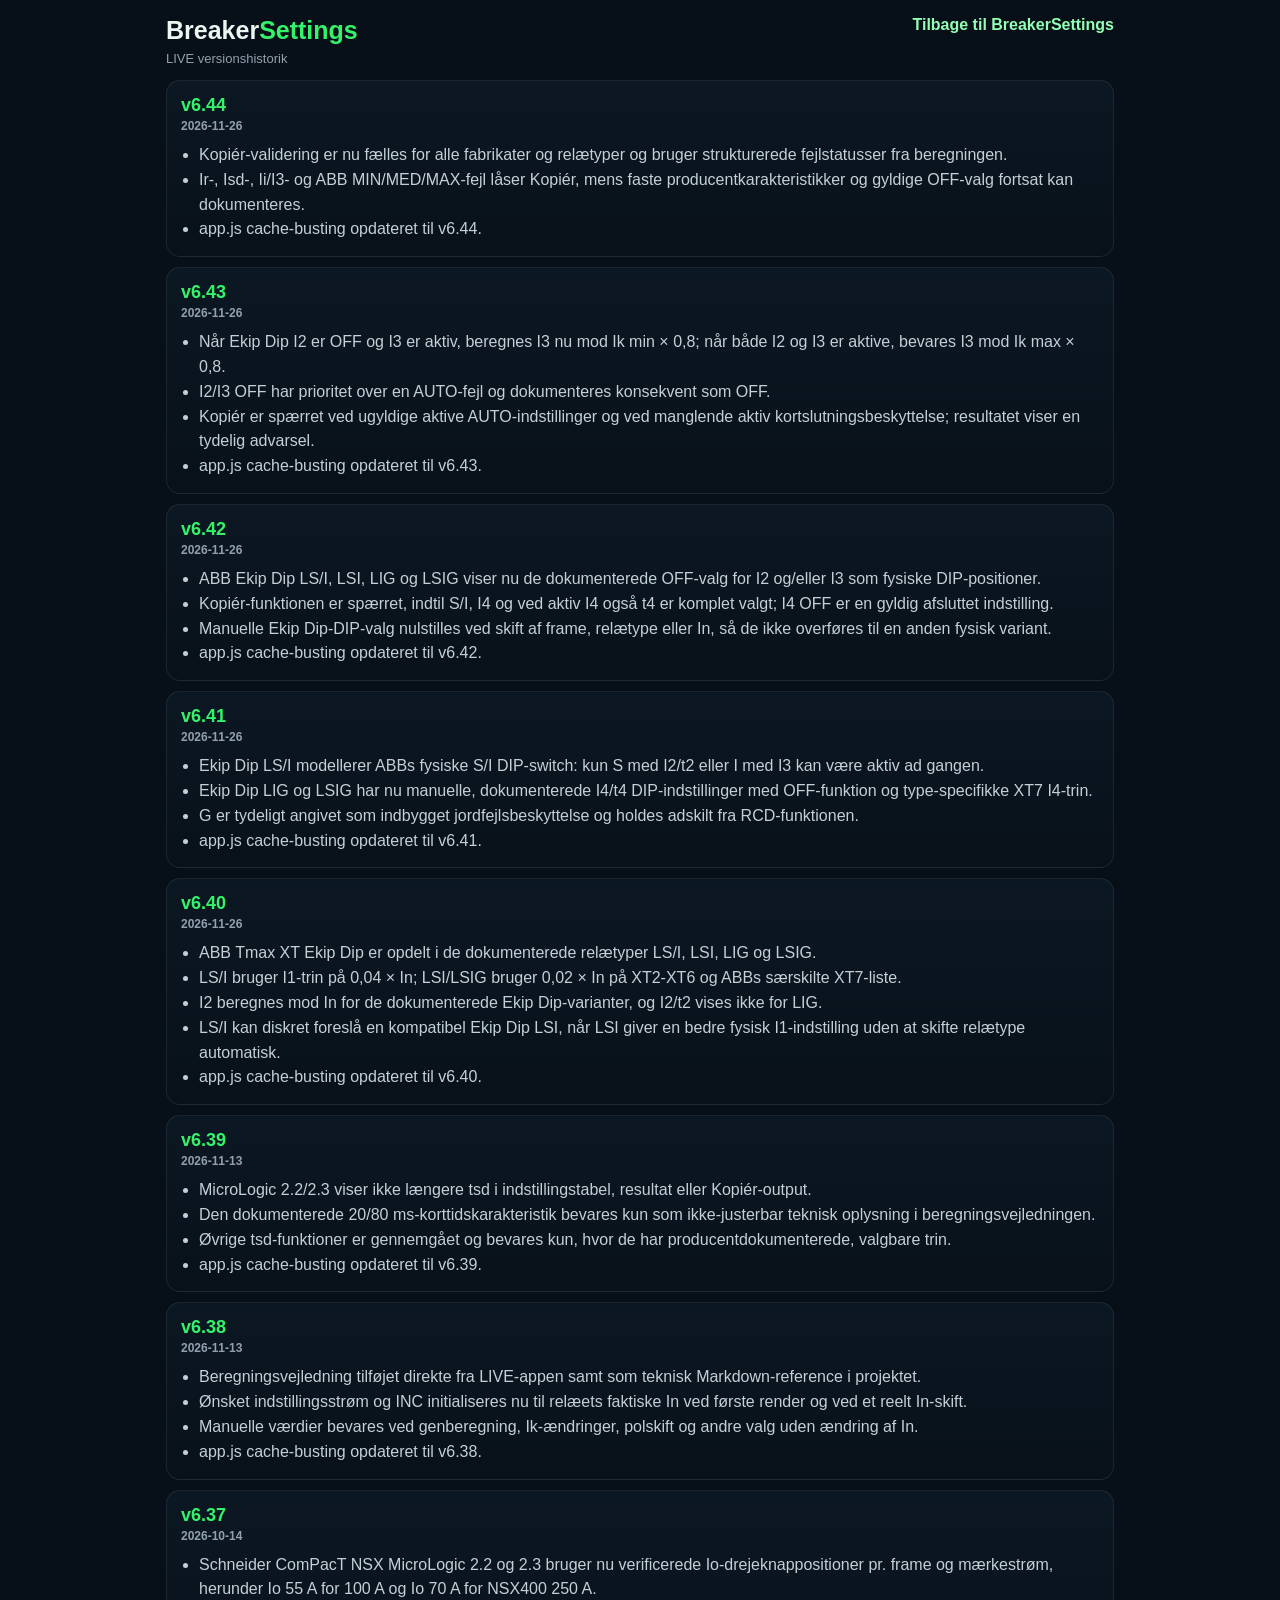
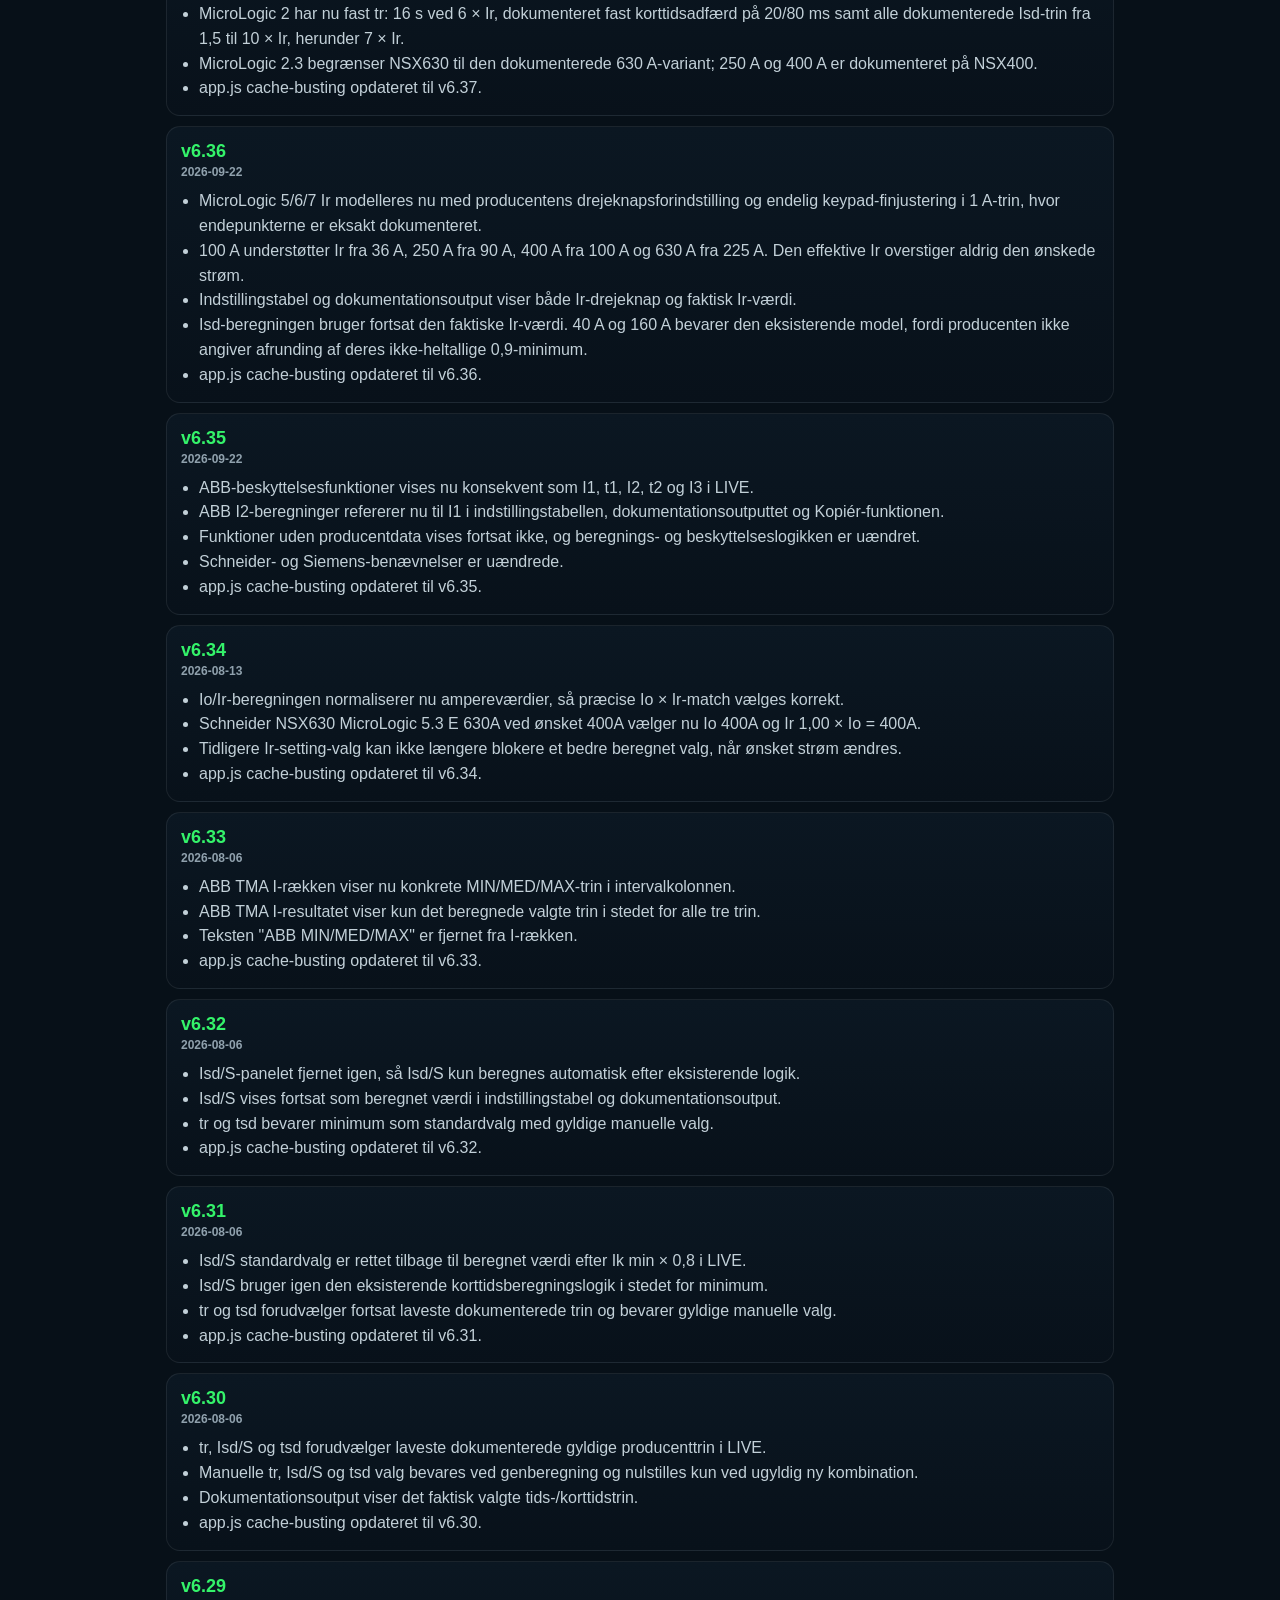
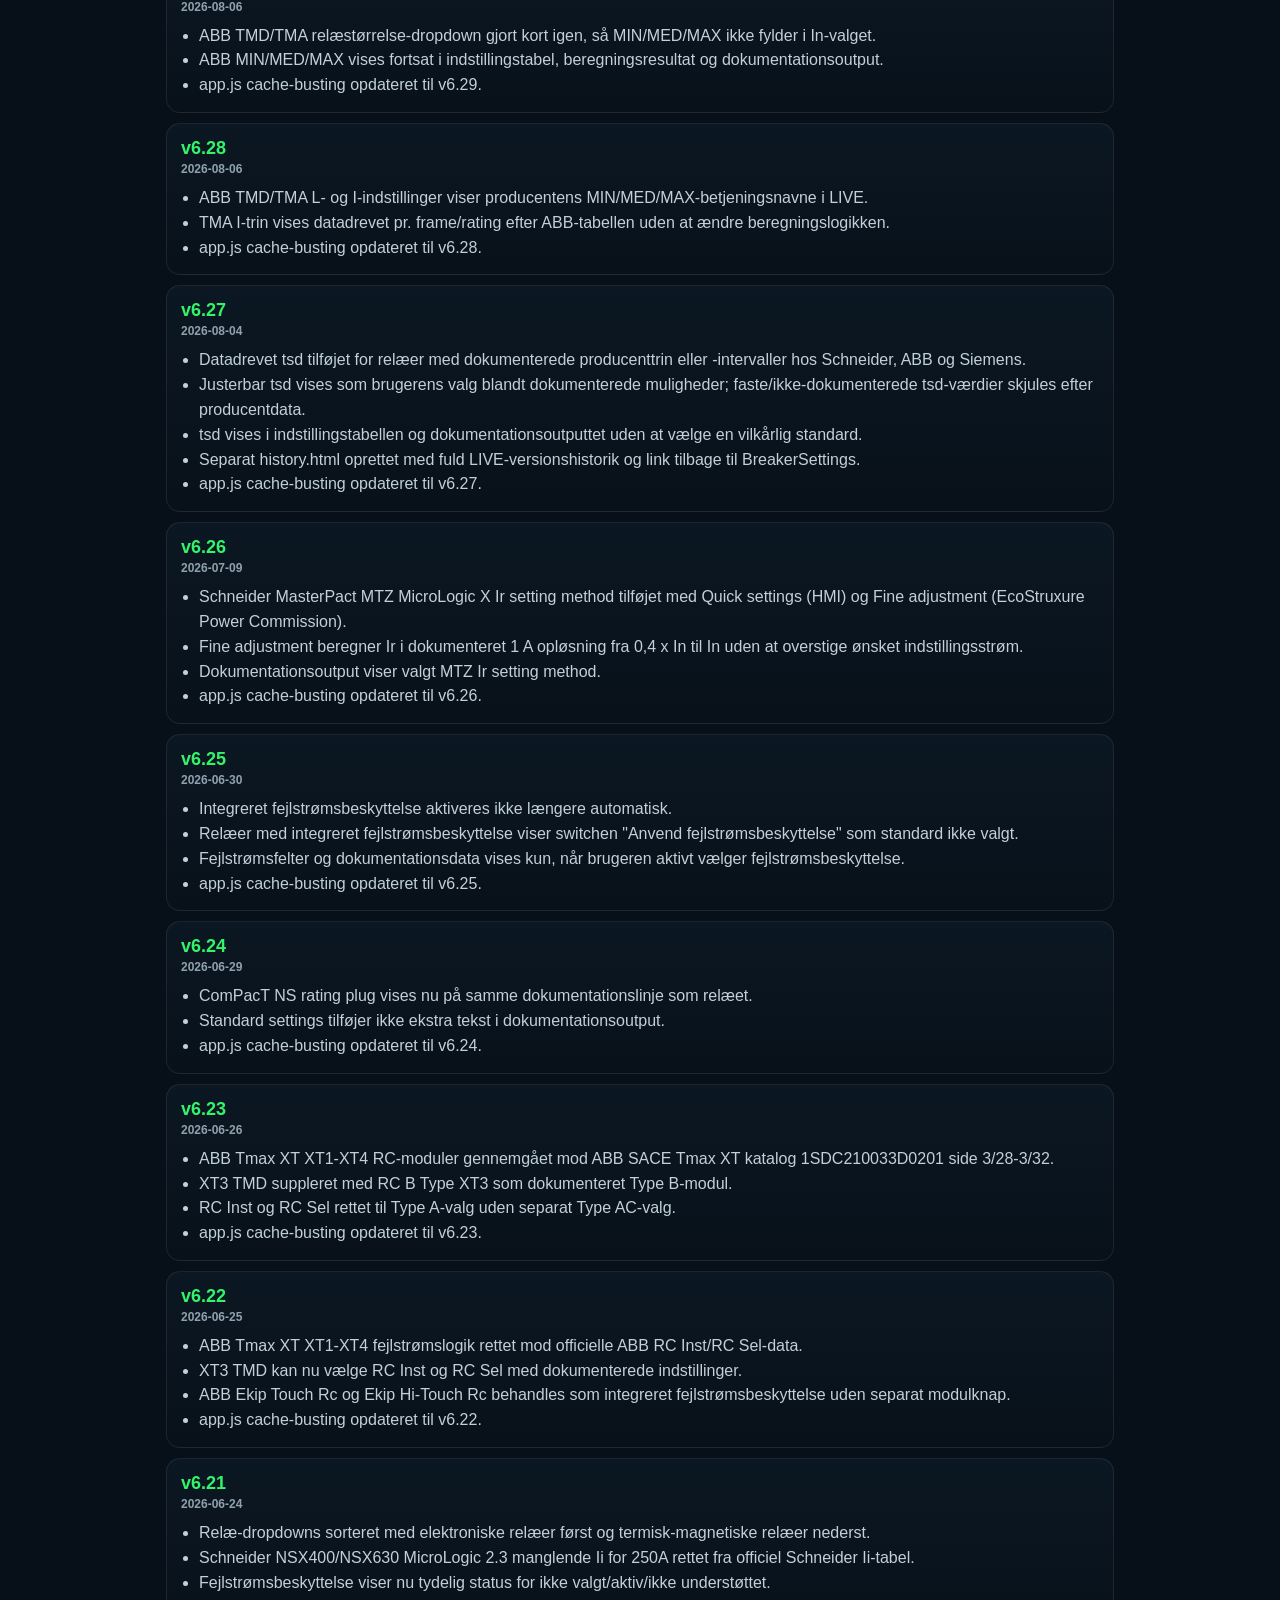
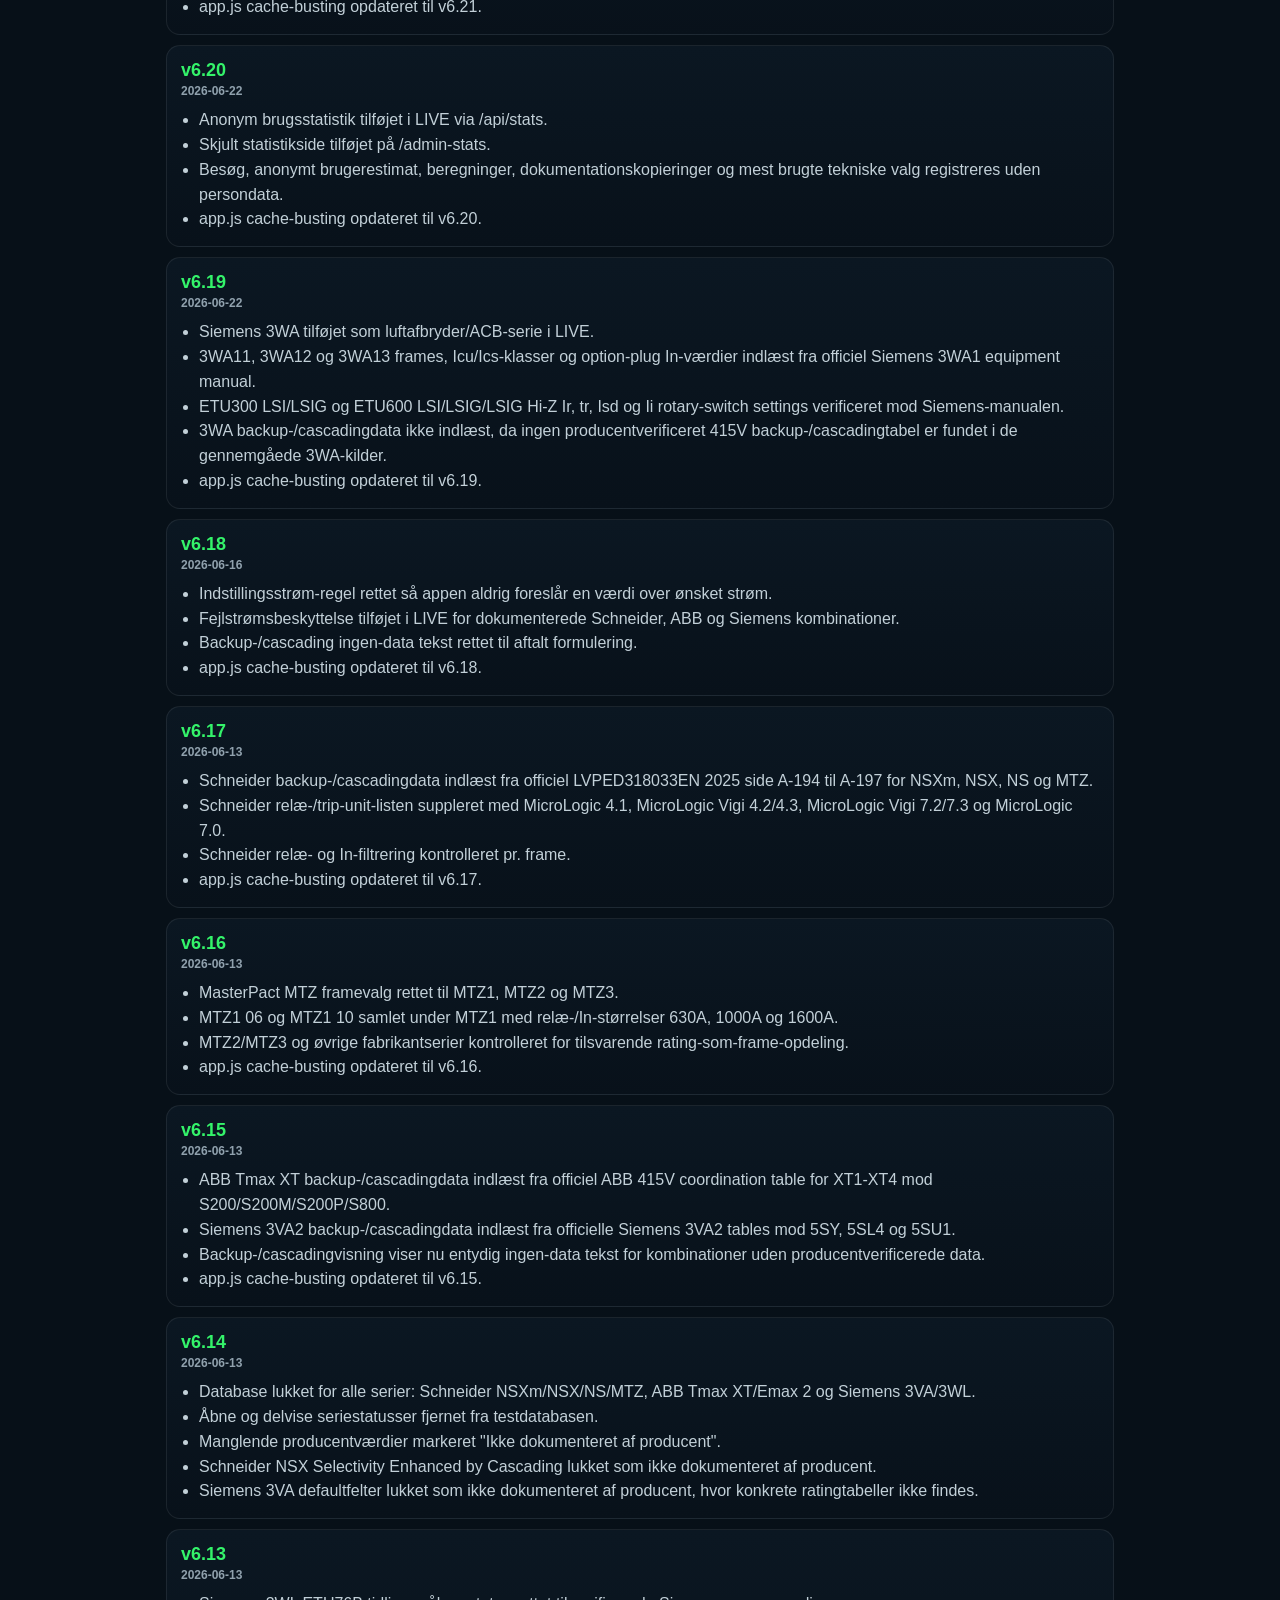
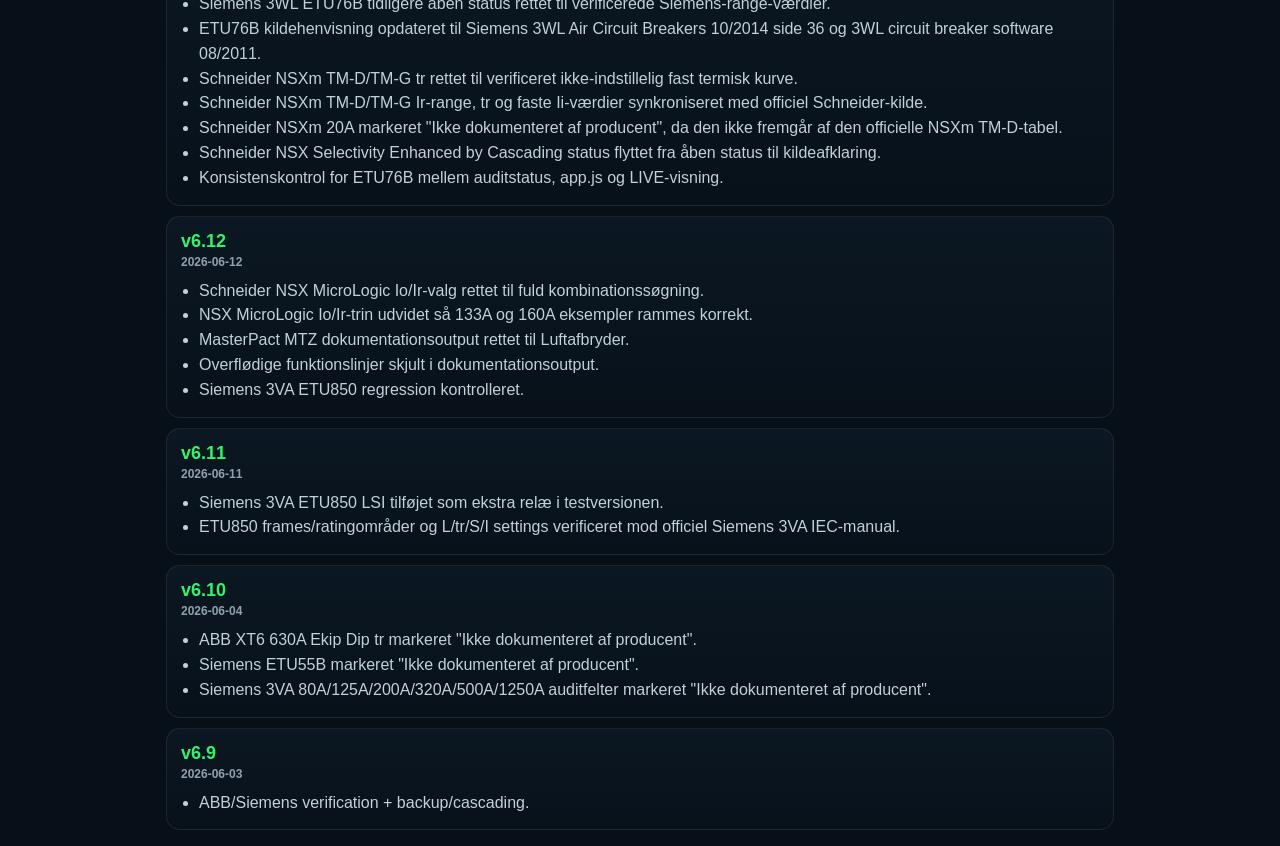
<file: history.html>
<!doctype html>
<html lang="da">
  <head>
    <meta charset="utf-8" />
    <meta name="viewport" content="width=device-width,initial-scale=1" />
    <title>BreakerSettings versionshistorik</title>
    <link rel="stylesheet" href="style.css" />
    <style>
      body {
        min-height: 100vh;
        color: #edf5f0;
      }
      .history-shell {
        max-width: 980px;
        margin: 0 auto;
        padding: 16px;
      }
      .history-top {
        display: flex;
        justify-content: space-between;
        gap: 12px;
        align-items: flex-start;
        margin-bottom: 14px;
      }
      .history-top h1 {
        margin: 0;
      }
      .history-top p {
        margin: 6px 0 0;
      }
      .back-link {
        color: #92ffb4;
        text-decoration: none;
        font-weight: 900;
        white-space: nowrap;
      }
      .history-list {
        display: grid;
        gap: 10px;
      }
      .history-entry {
        background: linear-gradient(180deg, #0b1722, #08111a);
        border: 1px solid rgba(255, 255, 255, 0.08);
        border-radius: 14px;
        padding: 14px;
      }
      .history-entry h2 {
        margin: 0;
        color: #34f36a;
        font-size: 18px;
      }
      .history-entry time {
        display: block;
        margin-top: 3px;
        color: #90a1ad;
        font-size: 12px;
        font-weight: 800;
      }
      .history-entry ul {
        margin: 10px 0 0;
        padding-left: 18px;
        color: #c2d0d8;
        line-height: 1.55;
      }
      @media (max-width: 640px) {
        .history-shell {
          padding: 12px;
        }
        .history-top {
          display: block;
        }
        .back-link {
          display: inline-block;
          margin-top: 10px;
        }
      }
    </style>
  </head>
  <body>
    <main class="history-shell">
      <header class="history-top">
        <div>
          <h1>Breaker<span>Settings</span></h1>
          <p class="subtitle">LIVE versionshistorik</p>
        </div>
        <a class="back-link" href="index.html">Tilbage til BreakerSettings</a>
      </header>

      <section class="history-list" aria-label="Versionshistorik">
        <article class="history-entry">
          <h2>v6.44</h2>
          <time datetime="2026-11-26">2026-11-26</time>
          <ul>
            <li>Kopiér-validering er nu fælles for alle fabrikater og relætyper og bruger strukturerede fejlstatusser fra beregningen.</li>
            <li>Ir-, Isd-, Ii/I3- og ABB MIN/MED/MAX-fejl låser Kopiér, mens faste producentkarakteristikker og gyldige OFF-valg fortsat kan dokumenteres.</li>
            <li>app.js cache-busting opdateret til v6.44.</li>
          </ul>
        </article>

        <article class="history-entry">
          <h2>v6.43</h2>
          <time datetime="2026-11-26">2026-11-26</time>
          <ul>
            <li>Når Ekip Dip I2 er OFF og I3 er aktiv, beregnes I3 nu mod Ik min × 0,8; når både I2 og I3 er aktive, bevares I3 mod Ik max × 0,8.</li>
            <li>I2/I3 OFF har prioritet over en AUTO-fejl og dokumenteres konsekvent som OFF.</li>
            <li>Kopiér er spærret ved ugyldige aktive AUTO-indstillinger og ved manglende aktiv kortslutningsbeskyttelse; resultatet viser en tydelig advarsel.</li>
            <li>app.js cache-busting opdateret til v6.43.</li>
          </ul>
        </article>

        <article class="history-entry">
          <h2>v6.42</h2>
          <time datetime="2026-11-26">2026-11-26</time>
          <ul>
            <li>ABB Ekip Dip LS/I, LSI, LIG og LSIG viser nu de dokumenterede OFF-valg for I2 og/eller I3 som fysiske DIP-positioner.</li>
            <li>Kopiér-funktionen er spærret, indtil S/I, I4 og ved aktiv I4 også t4 er komplet valgt; I4 OFF er en gyldig afsluttet indstilling.</li>
            <li>Manuelle Ekip Dip-DIP-valg nulstilles ved skift af frame, relætype eller In, så de ikke overføres til en anden fysisk variant.</li>
            <li>app.js cache-busting opdateret til v6.42.</li>
          </ul>
        </article>

        <article class="history-entry">
          <h2>v6.41</h2>
          <time datetime="2026-11-26">2026-11-26</time>
          <ul>
            <li>Ekip Dip LS/I modellerer ABBs fysiske S/I DIP-switch: kun S med I2/t2 eller I med I3 kan være aktiv ad gangen.</li>
            <li>Ekip Dip LIG og LSIG har nu manuelle, dokumenterede I4/t4 DIP-indstillinger med OFF-funktion og type-specifikke XT7 I4-trin.</li>
            <li>G er tydeligt angivet som indbygget jordfejlsbeskyttelse og holdes adskilt fra RCD-funktionen.</li>
            <li>app.js cache-busting opdateret til v6.41.</li>
          </ul>
        </article>

        <article class="history-entry">
          <h2>v6.40</h2>
          <time datetime="2026-11-26">2026-11-26</time>
          <ul>
            <li>ABB Tmax XT Ekip Dip er opdelt i de dokumenterede relætyper LS/I, LSI, LIG og LSIG.</li>
            <li>LS/I bruger I1-trin på 0,04 × In; LSI/LSIG bruger 0,02 × In på XT2-XT6 og ABBs særskilte XT7-liste.</li>
            <li>I2 beregnes mod In for de dokumenterede Ekip Dip-varianter, og I2/t2 vises ikke for LIG.</li>
            <li>LS/I kan diskret foreslå en kompatibel Ekip Dip LSI, når LSI giver en bedre fysisk I1-indstilling uden at skifte relætype automatisk.</li>
            <li>app.js cache-busting opdateret til v6.40.</li>
          </ul>
        </article>

        <article class="history-entry">
          <h2>v6.39</h2>
          <time datetime="2026-11-13">2026-11-13</time>
          <ul>
            <li>MicroLogic 2.2/2.3 viser ikke længere tsd i indstillingstabel, resultat eller Kopiér-output.</li>
            <li>Den dokumenterede 20/80 ms-korttidskarakteristik bevares kun som ikke-justerbar teknisk oplysning i beregningsvejledningen.</li>
            <li>Øvrige tsd-funktioner er gennemgået og bevares kun, hvor de har producentdokumenterede, valgbare trin.</li>
            <li>app.js cache-busting opdateret til v6.39.</li>
          </ul>
        </article>

        <article class="history-entry">
          <h2>v6.38</h2>
          <time datetime="2026-11-13">2026-11-13</time>
          <ul>
            <li>Beregningsvejledning tilføjet direkte fra LIVE-appen samt som teknisk Markdown-reference i projektet.</li>
            <li>Ønsket indstillingsstrøm og INC initialiseres nu til relæets faktiske In ved første render og ved et reelt In-skift.</li>
            <li>Manuelle værdier bevares ved genberegning, Ik-ændringer, polskift og andre valg uden ændring af In.</li>
            <li>app.js cache-busting opdateret til v6.38.</li>
          </ul>
        </article>

        <article class="history-entry">
          <h2>v6.37</h2>
          <time datetime="2026-10-14">2026-10-14</time>
          <ul>
            <li>Schneider ComPacT NSX MicroLogic 2.2 og 2.3 bruger nu verificerede Io-drejeknappositioner pr. frame og mærkestrøm, herunder Io 55 A for 100 A og Io 70 A for NSX400 250 A.</li>
            <li>MicroLogic 2 har nu fast tr: 16 s ved 6 × Ir, dokumenteret fast korttidsadfærd på 20/80 ms samt alle dokumenterede Isd-trin fra 1,5 til 10 × Ir, herunder 7 × Ir.</li>
            <li>MicroLogic 2.3 begrænser NSX630 til den dokumenterede 630 A-variant; 250 A og 400 A er dokumenteret på NSX400.</li>
            <li>app.js cache-busting opdateret til v6.37.</li>
          </ul>
        </article>

        <article class="history-entry">
          <h2>v6.36</h2>
          <time datetime="2026-09-22">2026-09-22</time>
          <ul>
            <li>MicroLogic 5/6/7 Ir modelleres nu med producentens drejeknapsforindstilling og endelig keypad-finjustering i 1 A-trin, hvor endepunkterne er eksakt dokumenteret.</li>
            <li>100 A understøtter Ir fra 36 A, 250 A fra 90 A, 400 A fra 100 A og 630 A fra 225 A. Den effektive Ir overstiger aldrig den ønskede strøm.</li>
            <li>Indstillingstabel og dokumentationsoutput viser både Ir-drejeknap og faktisk Ir-værdi.</li>
            <li>Isd-beregningen bruger fortsat den faktiske Ir-værdi. 40 A og 160 A bevarer den eksisterende model, fordi producenten ikke angiver afrunding af deres ikke-heltallige 0,9-minimum.</li>
            <li>app.js cache-busting opdateret til v6.36.</li>
          </ul>
        </article>

        <article class="history-entry">
          <h2>v6.35</h2>
          <time datetime="2026-09-22">2026-09-22</time>
          <ul>
            <li>ABB-beskyttelsesfunktioner vises nu konsekvent som I1, t1, I2, t2 og I3 i LIVE.</li>
            <li>ABB I2-beregninger refererer nu til I1 i indstillingstabellen, dokumentationsoutputtet og Kopiér-funktionen.</li>
            <li>Funktioner uden producentdata vises fortsat ikke, og beregnings- og beskyttelseslogikken er uændret.</li>
            <li>Schneider- og Siemens-benævnelser er uændrede.</li>
            <li>app.js cache-busting opdateret til v6.35.</li>
          </ul>
        </article>

        <article class="history-entry">
          <h2>v6.34</h2>
          <time datetime="2026-08-13">2026-08-13</time>
          <ul>
            <li>Io/Ir-beregningen normaliserer nu ampereværdier, så præcise Io × Ir-match vælges korrekt.</li>
            <li>Schneider NSX630 MicroLogic 5.3 E 630A ved ønsket 400A vælger nu Io 400A og Ir 1,00 × Io = 400A.</li>
            <li>Tidligere Ir-setting-valg kan ikke længere blokere et bedre beregnet valg, når ønsket strøm ændres.</li>
            <li>app.js cache-busting opdateret til v6.34.</li>
          </ul>
        </article>

        <article class="history-entry">
          <h2>v6.33</h2>
          <time datetime="2026-08-06">2026-08-06</time>
          <ul>
            <li>ABB TMA I-rækken viser nu konkrete MIN/MED/MAX-trin i intervalkolonnen.</li>
            <li>ABB TMA I-resultatet viser kun det beregnede valgte trin i stedet for alle tre trin.</li>
            <li>Teksten "ABB MIN/MED/MAX" er fjernet fra I-rækken.</li>
            <li>app.js cache-busting opdateret til v6.33.</li>
          </ul>
        </article>

        <article class="history-entry">
          <h2>v6.32</h2>
          <time datetime="2026-08-06">2026-08-06</time>
          <ul>
            <li>Isd/S-panelet fjernet igen, så Isd/S kun beregnes automatisk efter eksisterende logik.</li>
            <li>Isd/S vises fortsat som beregnet værdi i indstillingstabel og dokumentationsoutput.</li>
            <li>tr og tsd bevarer minimum som standardvalg med gyldige manuelle valg.</li>
            <li>app.js cache-busting opdateret til v6.32.</li>
          </ul>
        </article>

        <article class="history-entry">
          <h2>v6.31</h2>
          <time datetime="2026-08-06">2026-08-06</time>
          <ul>
            <li>Isd/S standardvalg er rettet tilbage til beregnet værdi efter Ik min × 0,8 i LIVE.</li>
            <li>Isd/S bruger igen den eksisterende korttidsberegningslogik i stedet for minimum.</li>
            <li>tr og tsd forudvælger fortsat laveste dokumenterede trin og bevarer gyldige manuelle valg.</li>
            <li>app.js cache-busting opdateret til v6.31.</li>
          </ul>
        </article>

        <article class="history-entry">
          <h2>v6.30</h2>
          <time datetime="2026-08-06">2026-08-06</time>
          <ul>
            <li>tr, Isd/S og tsd forudvælger laveste dokumenterede gyldige producenttrin i LIVE.</li>
            <li>Manuelle tr, Isd/S og tsd valg bevares ved genberegning og nulstilles kun ved ugyldig ny kombination.</li>
            <li>Dokumentationsoutput viser det faktisk valgte tids-/korttidstrin.</li>
            <li>app.js cache-busting opdateret til v6.30.</li>
          </ul>
        </article>

        <article class="history-entry">
          <h2>v6.29</h2>
          <time datetime="2026-08-06">2026-08-06</time>
          <ul>
            <li>ABB TMD/TMA relæstørrelse-dropdown gjort kort igen, så MIN/MED/MAX ikke fylder i In-valget.</li>
            <li>ABB MIN/MED/MAX vises fortsat i indstillingstabel, beregningsresultat og dokumentationsoutput.</li>
            <li>app.js cache-busting opdateret til v6.29.</li>
          </ul>
        </article>

        <article class="history-entry">
          <h2>v6.28</h2>
          <time datetime="2026-08-06">2026-08-06</time>
          <ul>
            <li>ABB TMD/TMA L- og I-indstillinger viser producentens MIN/MED/MAX-betjeningsnavne i LIVE.</li>
            <li>TMA I-trin vises datadrevet pr. frame/rating efter ABB-tabellen uden at ændre beregningslogikken.</li>
            <li>app.js cache-busting opdateret til v6.28.</li>
          </ul>
        </article>

        <article class="history-entry">
          <h2>v6.27</h2>
          <time datetime="2026-08-04">2026-08-04</time>
          <ul>
            <li>Datadrevet tsd tilføjet for relæer med dokumenterede producenttrin eller -intervaller hos Schneider, ABB og Siemens.</li>
            <li>Justerbar tsd vises som brugerens valg blandt dokumenterede muligheder; faste/ikke-dokumenterede tsd-værdier skjules efter producentdata.</li>
            <li>tsd vises i indstillingstabellen og dokumentationsoutputtet uden at vælge en vilkårlig standard.</li>
            <li>Separat history.html oprettet med fuld LIVE-versionshistorik og link tilbage til BreakerSettings.</li>
            <li>app.js cache-busting opdateret til v6.27.</li>
          </ul>
        </article>

        <article class="history-entry">
          <h2>v6.26</h2>
          <time datetime="2026-07-09">2026-07-09</time>
          <ul>
            <li>Schneider MasterPact MTZ MicroLogic X Ir setting method tilføjet med Quick settings (HMI) og Fine adjustment (EcoStruxure Power Commission).</li>
            <li>Fine adjustment beregner Ir i dokumenteret 1 A opløsning fra 0,4 x In til In uden at overstige ønsket indstillingsstrøm.</li>
            <li>Dokumentationsoutput viser valgt MTZ Ir setting method.</li>
            <li>app.js cache-busting opdateret til v6.26.</li>
          </ul>
        </article>

        <article class="history-entry">
          <h2>v6.25</h2>
          <time datetime="2026-06-30">2026-06-30</time>
          <ul>
            <li>Integreret fejlstrømsbeskyttelse aktiveres ikke længere automatisk.</li>
            <li>Relæer med integreret fejlstrømsbeskyttelse viser switchen "Anvend fejlstrømsbeskyttelse" som standard ikke valgt.</li>
            <li>Fejlstrømsfelter og dokumentationsdata vises kun, når brugeren aktivt vælger fejlstrømsbeskyttelse.</li>
            <li>app.js cache-busting opdateret til v6.25.</li>
          </ul>
        </article>

        <article class="history-entry">
          <h2>v6.24</h2>
          <time datetime="2026-06-29">2026-06-29</time>
          <ul>
            <li>ComPacT NS rating plug vises nu på samme dokumentationslinje som relæet.</li>
            <li>Standard settings tilføjer ikke ekstra tekst i dokumentationsoutput.</li>
            <li>app.js cache-busting opdateret til v6.24.</li>
          </ul>
        </article>

        <article class="history-entry">
          <h2>v6.23</h2>
          <time datetime="2026-06-26">2026-06-26</time>
          <ul>
            <li>ABB Tmax XT XT1-XT4 RC-moduler gennemgået mod ABB SACE Tmax XT katalog 1SDC210033D0201 side 3/28-3/32.</li>
            <li>XT3 TMD suppleret med RC B Type XT3 som dokumenteret Type B-modul.</li>
            <li>RC Inst og RC Sel rettet til Type A-valg uden separat Type AC-valg.</li>
            <li>app.js cache-busting opdateret til v6.23.</li>
          </ul>
        </article>

        <article class="history-entry">
          <h2>v6.22</h2>
          <time datetime="2026-06-25">2026-06-25</time>
          <ul>
            <li>ABB Tmax XT XT1-XT4 fejlstrømslogik rettet mod officielle ABB RC Inst/RC Sel-data.</li>
            <li>XT3 TMD kan nu vælge RC Inst og RC Sel med dokumenterede indstillinger.</li>
            <li>ABB Ekip Touch Rc og Ekip Hi-Touch Rc behandles som integreret fejlstrømsbeskyttelse uden separat modulknap.</li>
            <li>app.js cache-busting opdateret til v6.22.</li>
          </ul>
        </article>

        <article class="history-entry">
          <h2>v6.21</h2>
          <time datetime="2026-06-24">2026-06-24</time>
          <ul>
            <li>Relæ-dropdowns sorteret med elektroniske relæer først og termisk-magnetiske relæer nederst.</li>
            <li>Schneider NSX400/NSX630 MicroLogic 2.3 manglende Ii for 250A rettet fra officiel Schneider Ii-tabel.</li>
            <li>Fejlstrømsbeskyttelse viser nu tydelig status for ikke valgt/aktiv/ikke understøttet.</li>
            <li>app.js cache-busting opdateret til v6.21.</li>
          </ul>
        </article>

        <article class="history-entry">
          <h2>v6.20</h2>
          <time datetime="2026-06-22">2026-06-22</time>
          <ul>
            <li>Anonym brugsstatistik tilføjet i LIVE via /api/stats.</li>
            <li>Skjult statistikside tilføjet på /admin-stats.</li>
            <li>Besøg, anonymt brugerestimat, beregninger, dokumentationskopieringer og mest brugte tekniske valg registreres uden persondata.</li>
            <li>app.js cache-busting opdateret til v6.20.</li>
          </ul>
        </article>

        <article class="history-entry">
          <h2>v6.19</h2>
          <time datetime="2026-06-22">2026-06-22</time>
          <ul>
            <li>Siemens 3WA tilføjet som luftafbryder/ACB-serie i LIVE.</li>
            <li>3WA11, 3WA12 og 3WA13 frames, Icu/Ics-klasser og option-plug In-værdier indlæst fra officiel Siemens 3WA1 equipment manual.</li>
            <li>ETU300 LSI/LSIG og ETU600 LSI/LSIG/LSIG Hi-Z Ir, tr, Isd og Ii rotary-switch settings verificeret mod Siemens-manualen.</li>
            <li>3WA backup-/cascadingdata ikke indlæst, da ingen producentverificeret 415V backup-/cascadingtabel er fundet i de gennemgåede 3WA-kilder.</li>
            <li>app.js cache-busting opdateret til v6.19.</li>
          </ul>
        </article>

        <article class="history-entry">
          <h2>v6.18</h2>
          <time datetime="2026-06-16">2026-06-16</time>
          <ul>
            <li>Indstillingsstrøm-regel rettet så appen aldrig foreslår en værdi over ønsket strøm.</li>
            <li>Fejlstrømsbeskyttelse tilføjet i LIVE for dokumenterede Schneider, ABB og Siemens kombinationer.</li>
            <li>Backup-/cascading ingen-data tekst rettet til aftalt formulering.</li>
            <li>app.js cache-busting opdateret til v6.18.</li>
          </ul>
        </article>

        <article class="history-entry">
          <h2>v6.17</h2>
          <time datetime="2026-06-13">2026-06-13</time>
          <ul>
            <li>Schneider backup-/cascadingdata indlæst fra officiel LVPED318033EN 2025 side A-194 til A-197 for NSXm, NSX, NS og MTZ.</li>
            <li>Schneider relæ-/trip-unit-listen suppleret med MicroLogic 4.1, MicroLogic Vigi 4.2/4.3, MicroLogic Vigi 7.2/7.3 og MicroLogic 7.0.</li>
            <li>Schneider relæ- og In-filtrering kontrolleret pr. frame.</li>
            <li>app.js cache-busting opdateret til v6.17.</li>
          </ul>
        </article>

        <article class="history-entry">
          <h2>v6.16</h2>
          <time datetime="2026-06-13">2026-06-13</time>
          <ul>
            <li>MasterPact MTZ framevalg rettet til MTZ1, MTZ2 og MTZ3.</li>
            <li>MTZ1 06 og MTZ1 10 samlet under MTZ1 med relæ-/In-størrelser 630A, 1000A og 1600A.</li>
            <li>MTZ2/MTZ3 og øvrige fabrikantserier kontrolleret for tilsvarende rating-som-frame-opdeling.</li>
            <li>app.js cache-busting opdateret til v6.16.</li>
          </ul>
        </article>

        <article class="history-entry">
          <h2>v6.15</h2>
          <time datetime="2026-06-13">2026-06-13</time>
          <ul>
            <li>ABB Tmax XT backup-/cascadingdata indlæst fra officiel ABB 415V coordination table for XT1-XT4 mod S200/S200M/S200P/S800.</li>
            <li>Siemens 3VA2 backup-/cascadingdata indlæst fra officielle Siemens 3VA2 tables mod 5SY, 5SL4 og 5SU1.</li>
            <li>Backup-/cascadingvisning viser nu entydig ingen-data tekst for kombinationer uden producentverificerede data.</li>
            <li>app.js cache-busting opdateret til v6.15.</li>
          </ul>
        </article>

        <article class="history-entry">
          <h2>v6.14</h2>
          <time datetime="2026-06-13">2026-06-13</time>
          <ul>
            <li>Database lukket for alle serier: Schneider NSXm/NSX/NS/MTZ, ABB Tmax XT/Emax 2 og Siemens 3VA/3WL.</li>
            <li>Åbne og delvise seriestatusser fjernet fra testdatabasen.</li>
            <li>Manglende producentværdier markeret "Ikke dokumenteret af producent".</li>
            <li>Schneider NSX Selectivity Enhanced by Cascading lukket som ikke dokumenteret af producent.</li>
            <li>Siemens 3VA defaultfelter lukket som ikke dokumenteret af producent, hvor konkrete ratingtabeller ikke findes.</li>
          </ul>
        </article>

        <article class="history-entry">
          <h2>v6.13</h2>
          <time datetime="2026-06-13">2026-06-13</time>
          <ul>
            <li>Siemens 3WL ETU76B tidligere åben status rettet til verificerede Siemens-range-værdier.</li>
            <li>ETU76B kildehenvisning opdateret til Siemens 3WL Air Circuit Breakers 10/2014 side 36 og 3WL circuit breaker software 08/2011.</li>
            <li>Schneider NSXm TM-D/TM-G tr rettet til verificeret ikke-indstillelig fast termisk kurve.</li>
            <li>Schneider NSXm TM-D/TM-G Ir-range, tr og faste Ii-værdier synkroniseret med officiel Schneider-kilde.</li>
            <li>Schneider NSXm 20A markeret "Ikke dokumenteret af producent", da den ikke fremgår af den officielle NSXm TM-D-tabel.</li>
            <li>Schneider NSX Selectivity Enhanced by Cascading status flyttet fra åben status til kildeafklaring.</li>
            <li>Konsistenskontrol for ETU76B mellem auditstatus, app.js og LIVE-visning.</li>
          </ul>
        </article>

        <article class="history-entry">
          <h2>v6.12</h2>
          <time datetime="2026-06-12">2026-06-12</time>
          <ul>
            <li>Schneider NSX MicroLogic Io/Ir-valg rettet til fuld kombinationssøgning.</li>
            <li>NSX MicroLogic Io/Ir-trin udvidet så 133A og 160A eksempler rammes korrekt.</li>
            <li>MasterPact MTZ dokumentationsoutput rettet til Luftafbryder.</li>
            <li>Overflødige funktionslinjer skjult i dokumentationsoutput.</li>
            <li>Siemens 3VA ETU850 regression kontrolleret.</li>
          </ul>
        </article>

        <article class="history-entry">
          <h2>v6.11</h2>
          <time datetime="2026-06-11">2026-06-11</time>
          <ul>
            <li>Siemens 3VA ETU850 LSI tilføjet som ekstra relæ i testversionen.</li>
            <li>ETU850 frames/ratingområder og L/tr/S/I settings verificeret mod officiel Siemens 3VA IEC-manual.</li>
          </ul>
        </article>

        <article class="history-entry">
          <h2>v6.10</h2>
          <time datetime="2026-06-04">2026-06-04</time>
          <ul>
            <li>ABB XT6 630A Ekip Dip tr markeret "Ikke dokumenteret af producent".</li>
            <li>Siemens ETU55B markeret "Ikke dokumenteret af producent".</li>
            <li>Siemens 3VA 80A/125A/200A/320A/500A/1250A auditfelter markeret "Ikke dokumenteret af producent".</li>
          </ul>
        </article>

        <article class="history-entry">
          <h2>v6.9</h2>
          <time datetime="2026-06-03">2026-06-03</time>
          <ul>
            <li>ABB/Siemens verification + backup/cascading.</li>
          </ul>
        </article>
      </section>
    </main>
  </body>
</html>
</file>
<file: style.css>
:root{font-family:Inter,Arial,sans-serif;color-scheme:dark;background:#071018;color:#edf5f0}*{box-sizing:border-box}body{margin:0;background:#071018}.app{min-height:100vh;display:grid;grid-template-columns:255px minmax(560px,1fr) 430px;gap:10px;padding:10px}.panel{background:linear-gradient(180deg,#0b1722,#08111a);border:1px solid rgba(255,255,255,.08);border-radius:14px;padding:14px;overflow:auto}h1{font-size:25px;margin:0}h1 span,h3{color:#34f36a}.subtitle{margin:0 0 16px;color:#90a1ad;font-size:13px}label{display:block;margin:12px 0 5px;color:#91b0bf;font-size:11px;text-transform:uppercase;font-weight:900}select,input{width:100%;padding:9px;background:#0c1822;border:1px solid rgba(255,255,255,.1);border-radius:9px;color:#fff}.device-card{display:grid;grid-template-columns:170px 1fr;gap:14px;align-items:center;padding:12px;border:1px solid rgba(255,255,255,.08);border-radius:12px;background:rgba(255,255,255,.03);margin-bottom:14px}.device-card img{width:170px;border-radius:10px;display:block}.badge{display:inline-block;padding:4px 9px;border-radius:999px;font-size:11px;font-weight:900}.ok{color:#92ffb4;background:rgba(50,255,106,.12);border:1px solid rgba(50,255,106,.35)}.partial{color:#ffe0a0;background:rgba(255,188,70,.1);border:1px solid rgba(255,188,70,.3)}.draft{color:#ffd2d2;background:rgba(255,80,80,.1);border:1px solid rgba(255,80,80,.3)}h2{margin:7px 0 4px;font-size:19px}p{color:#c2d0d8}.chips{display:flex;gap:6px;flex-wrap:wrap;margin-top:8px}.chips span{padding:5px 9px;border:1px solid rgba(255,255,255,.08);background:rgba(255,255,255,.04);border-radius:999px;font-size:12px}table{width:100%;border-collapse:collapse;font-size:14px}th,td{padding:10px;border-bottom:1px solid rgba(255,255,255,.07);text-align:left;vertical-align:top}th{color:#79ff9f}u{text-decoration-thickness:2px;text-underline-offset:3px;font-weight:900;color:#fff}.docs{display:grid;gap:7px}.docs a{display:flex;justify-content:space-between;padding:9px 11px;border:1px solid rgba(255,255,255,.08);border-radius:9px;background:rgba(255,255,255,.03);color:#fff;text-decoration:none}.warning{margin:10px 0;padding:10px 12px;border-radius:10px;border:1px solid rgba(255,190,70,.35);background:rgba(255,190,70,.09);color:#ffe3a7;line-height:1.45;font-size:13px}.hidden{display:none!important}.result-header{display:flex;align-items:center;justify-content:space-between}.result-header button{background:#1fa54a;color:#fff;border:none;border-radius:9px;padding:9px 12px;font-weight:900;cursor:pointer}.output{white-space:pre-wrap;font-family:Inter,Arial,sans-serif;line-height:1.65;background:rgba(0,0,0,.22);border:1px solid rgba(255,255,255,.08);border-radius:12px;padding:14px;font-size:14px}.mailBtn{display:block;margin-top:12px;padding:10px 12px;border-radius:9px;background:#1fa54a;color:#fff;text-decoration:none;text-align:center;font-weight:900;border:1px solid rgba(255,255,255,.12)}.statsBox{margin-top:16px;padding:10px;border:1px solid rgba(255,255,255,.08);border-radius:10px;background:rgba(255,255,255,.03);font-size:12px;color:#adc0c9;line-height:1.6}.statsBox strong{color:#34f36a}.statusError{color:#ffb3b3;font-weight:900}@media(max-width:1180px){.app{grid-template-columns:240px 1fr}.right{grid-column:1/-1}}@media(max-width:780px){.app{grid-template-columns:1fr}.device-card{grid-template-columns:1fr}.device-card img{width:100%;max-width:260px}}
.backupPanel{margin-top:8px;border:1px solid rgba(255,255,255,.08);border-radius:10px;background:rgba(255,255,255,.025);padding:10px;overflow:auto}.backupNote,.backupSource,.backupEmpty{font-size:12px;color:#adc0c9;margin:4px 0 10px}.backupTable{width:100%;border-collapse:collapse;font-size:13px}.backupTable th,.backupTable td{padding:8px;border-bottom:1px solid rgba(255,255,255,.07);text-align:left}.backupTable th{color:#79ff9f}.testBanner{border:1px solid rgba(255,190,70,.45);background:rgba(255,190,70,.1);color:#ffe3a7;border-radius:10px;padding:8px;margin-bottom:10px;font-weight:800}

.backupFilter{max-width:260px;margin:4px 0 10px}.backupFilter label{margin-top:0}.backupMissing{padding:8px 10px;border:1px solid rgba(255,190,70,.25);background:rgba(255,190,70,.08);border-radius:8px;color:#ffe3a7;margin:8px 0;font-size:13px}.plugs{display:grid;gap:8px;margin-bottom:14px}.plugs button{text-align:left;color:#fff;background:rgba(255,255,255,.035);border:1px solid rgba(255,255,255,.08);border-radius:10px;padding:10px;display:grid;gap:4px;cursor:pointer}.plugs button.active{border-color:#34f36a;background:rgba(50,255,106,.1)}
</file>
